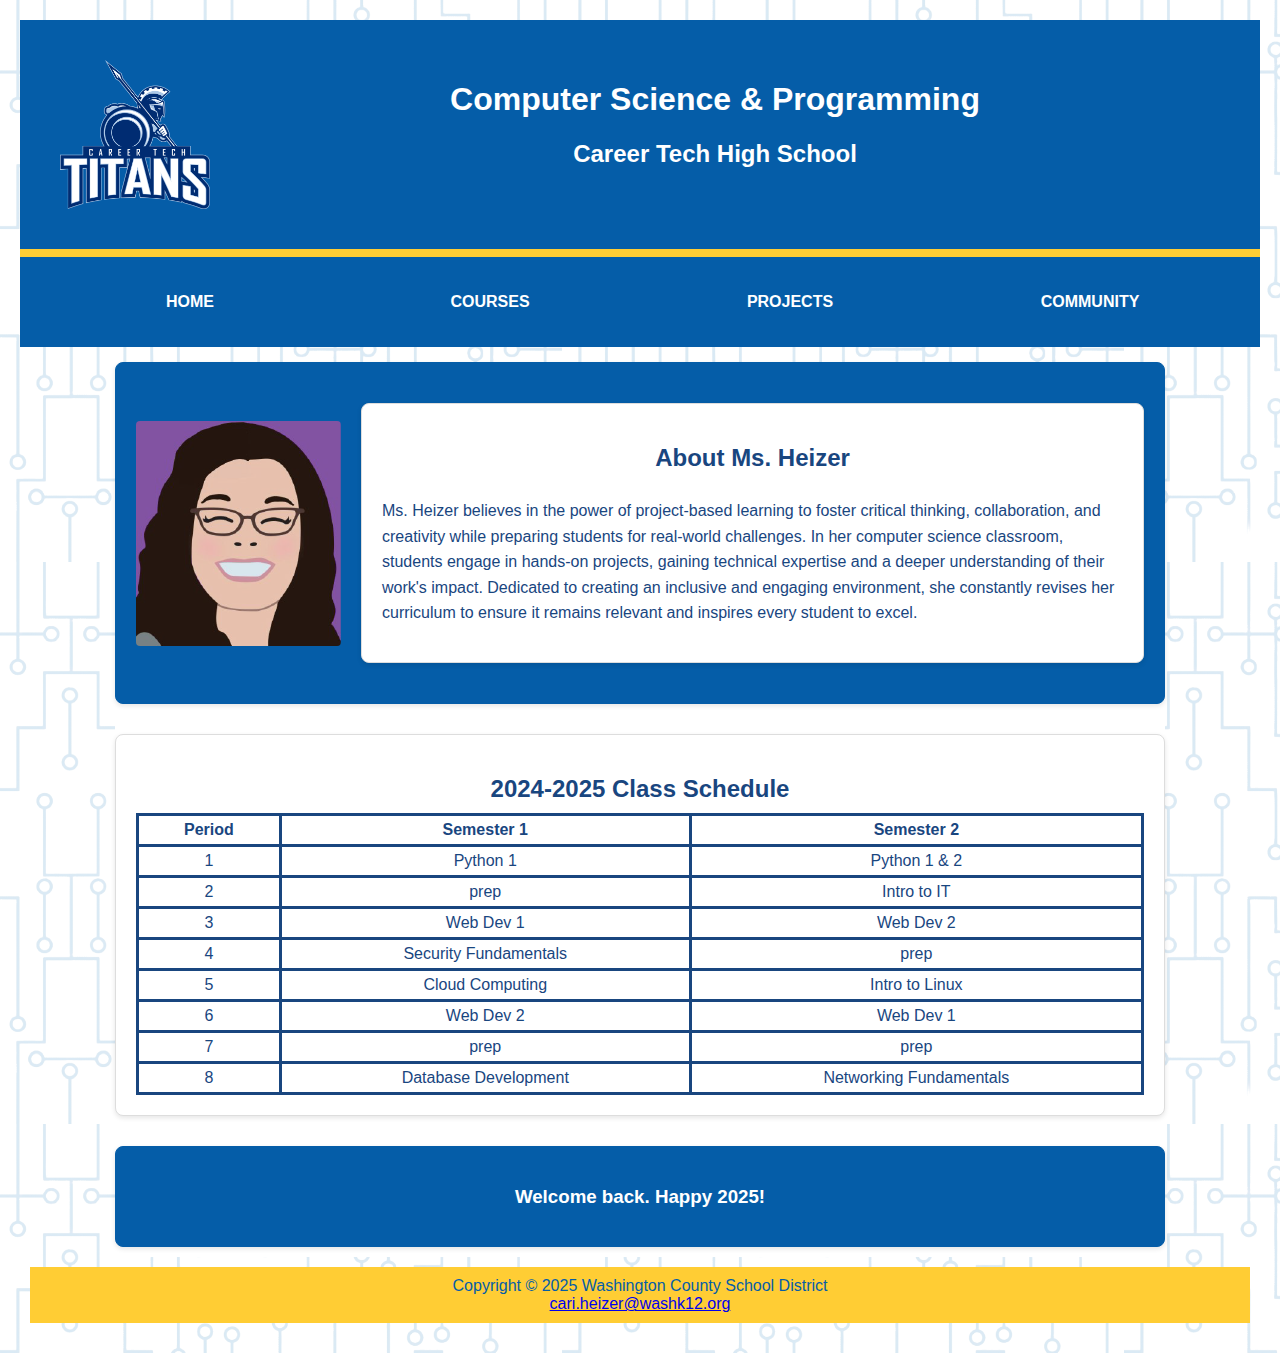
<file: index.html>
<!DOCTYPE html>
<html lang="en">
<head>
    <meta charset="UTF-8">
    <meta name="viewport" content="width=device-width, initial-scale=1.0">
    <title>CTHS CS Home</title>
    <link rel="stylesheet" href="style.css">
    

</head>
<body>
    <div class="wrapper">
        <header>
            <img src="images/cthslogo.png" alt="CTHS logo">
            <h1>Computer Science & Programming</h1>
            <h2>Career Tech High School</h2>
        </header>
        <nav>
            <ul>
                <li><a href=index.html>HOME</a></li>
                <li><a href=courses.html>COURSES</a></li>
                <li><a href=projects.html>PROJECTS</a></li>
                <li><a href=community.html>COMMUNITY</a></li>
            </ul>
        </nav>
        <main class="flex-container">
            <div class="flex-item">
                <img src="images/heizer.png" alt="Ms Heizer Avatar">
            <div class="introduction">
                <h2>About Ms. Heizer</h2>
                <p>
                    Ms. Heizer believes in the power of project-based learning to foster critical thinking, collaboration, and creativity while preparing students for real-world challenges. In her computer science classroom, students engage in hands-on projects, gaining technical expertise and a deeper understanding of their work's impact. Dedicated to creating an inclusive and engaging environment, she constantly revises her curriculum to ensure it remains relevant and inspires every student to excel.
                </p>
            </div>
            </div>
            <div class="introduction">
                <h2>2024-2025 Class Schedule</h2>
            
                <table>
                <tr>
                    <th>Period</th>
                    <th>Semester 1</th>
                    <th>Semester 2</th>
                </tr>
                <tr>
                    <td>1</td>
                    <td>Python 1</td>
                    <td>Python 1 & 2</td>
                </tr>
                <tr>
                    <td>2</td>
                    <td>prep</td>
                    <td>Intro to IT</td>
                </tr>
                <tr>
                    <td>3</td>
                    <td>Web Dev 1</td>
                    <td>Web Dev 2</td>
                </tr>
                <tr>
                    <td>4</td>
                    <td>Security Fundamentals</td>
                    <td>prep</td>
                </tr>
                <tr>
                    <td>5</td>
                    <td>Cloud Computing</td>
                    <td>Intro to Linux</td>
                </tr>
                <tr>
                    <td>6</td>
                    <td>Web Dev 2</td>
                    <td>Web Dev 1</td>
                </tr>
                <tr>
                    <td>7</td>
                    <td>prep</td>
                    <td>prep</td>
                </tr>
                <tr>
                    <td>8</td>
                    <td>Database Development</td>
                    <td>Networking Fundamentals</td>
                </tr>
            </table>        
            </div>  
           
            <div class="flex-item" style="display: flex; justify-content: center; align-items: center; text-align: center; margin-bottom: 10px;">
                <h3 >
                    Welcome back. Happy 2025!
                </h3>
            </div>
            </div>                
        </main>
        <footer>
            Copyright &copy; 2025 Washington County School District<br>
            <a href="mailto:cari.heizer@washk12.org">cari.heizer@washk12.org</a> 
        </footer>
    </div>
</body>
</html>
</file>
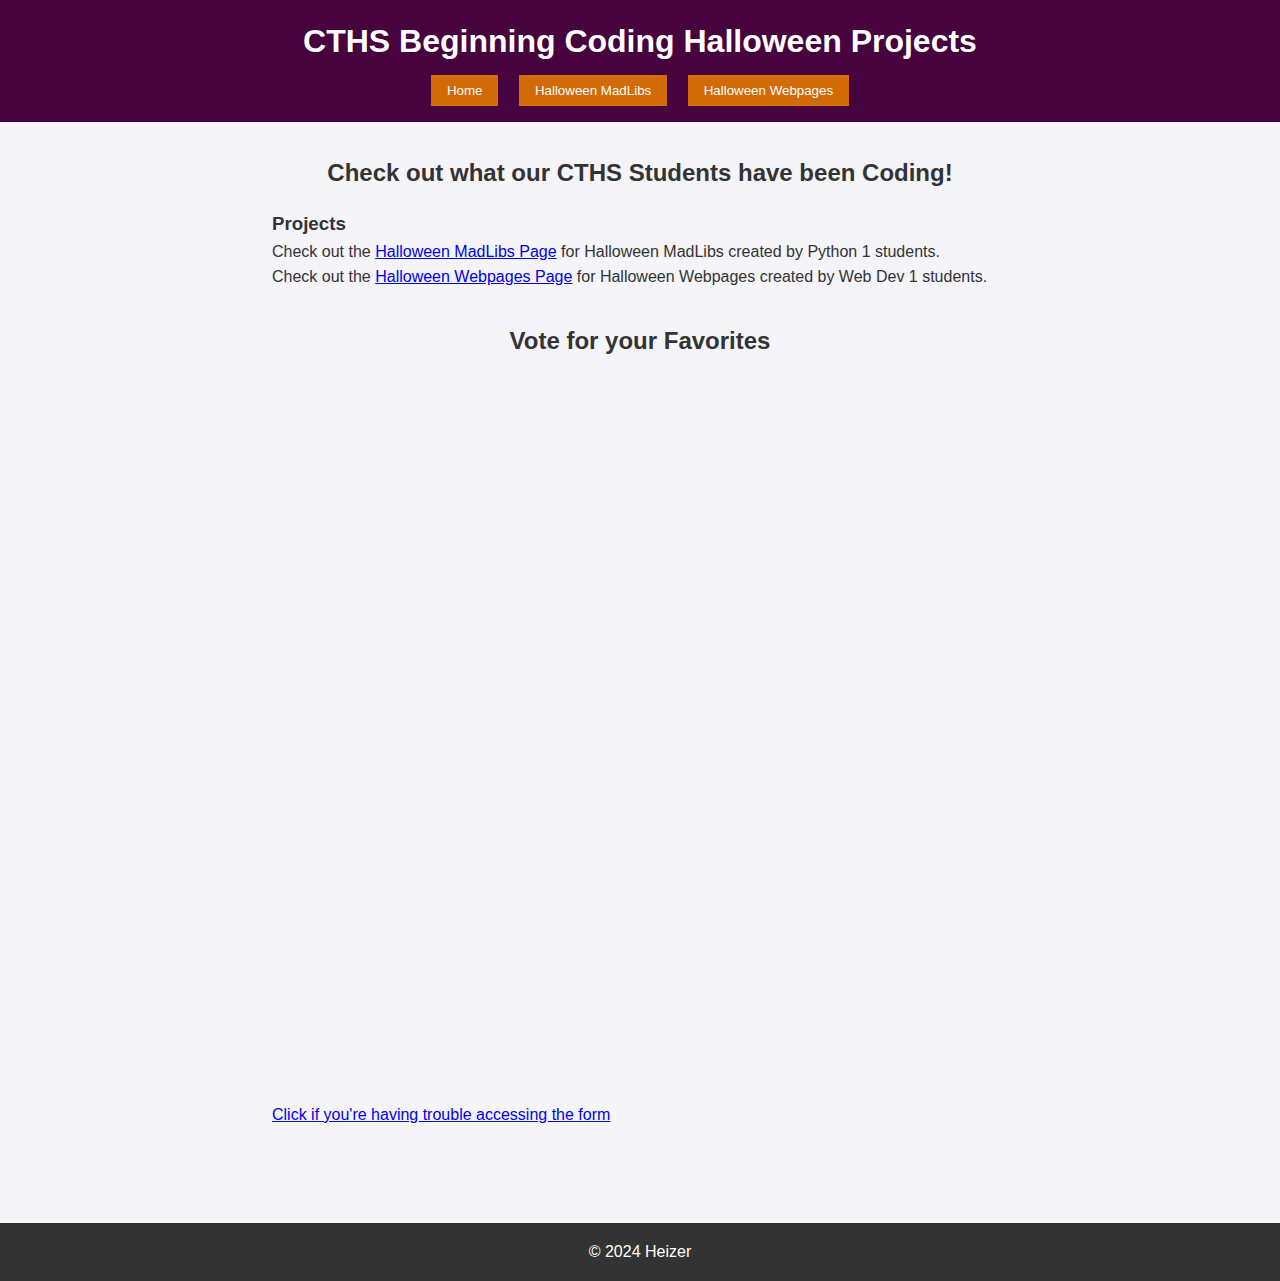
<file: HalloweenProjects/index.html>
<!DOCTYPE html>
<html lang="en">
<head>
    <meta charset="UTF-8">
    <meta name="viewport" content="width=device-width, initial-scale=1.0">
    <title>Halloween Projects</title>
    <link rel="stylesheet" href="style.css">
</head>
<body>
    <header>
        <h1>CTHS Beginning Coding Halloween Projects</h1>
        <nav>
            <button onclick="location.href='index.html'">Home</button>
            <button onclick="location.href='projects.html'">Halloween MadLibs</button>
            <button onclick="location.href='other_projects.html'">Halloween Webpages</button>
        </nav>
    </header>

    <main>
        <section id="about">
            <h2>Check out what our CTHS Students have been Coding!</h2>
            
            <h3>Projects</h3>
            <p>Check out the <a href="projects.html">Halloween MadLibs Page</a> for Halloween MadLibs created by Python 1 students.</p>
            <p>Check out the <a href="other_projects.html">Halloween Webpages Page</a> for Halloween Webpages created by Web Dev 1 students.</p>
        
        </section>
        <section id="vote">
            <h2>Vote for your Favorites</h2>
            <iframe src="https://docs.google.com/forms/d/e/1FAIpQLSfd4_kWl_-a93Sjpc0UiDn9qsgPFSdDEIUc04g-qe0euTLKfQ/viewform?embedded=true" width="640" height="718" frameborder="0" marginheight="0" marginwidth="0">Loading…</iframe>
            <p><a href="https://forms.gle/fSn7JvjPkjCYFyjdA">Click if you're having trouble accessing the form</a></p>
        </section>
    </main>

    <footer>
        <p>&copy; 2024 Heizer</p>
    </footer>
</body>
</html>
</file>
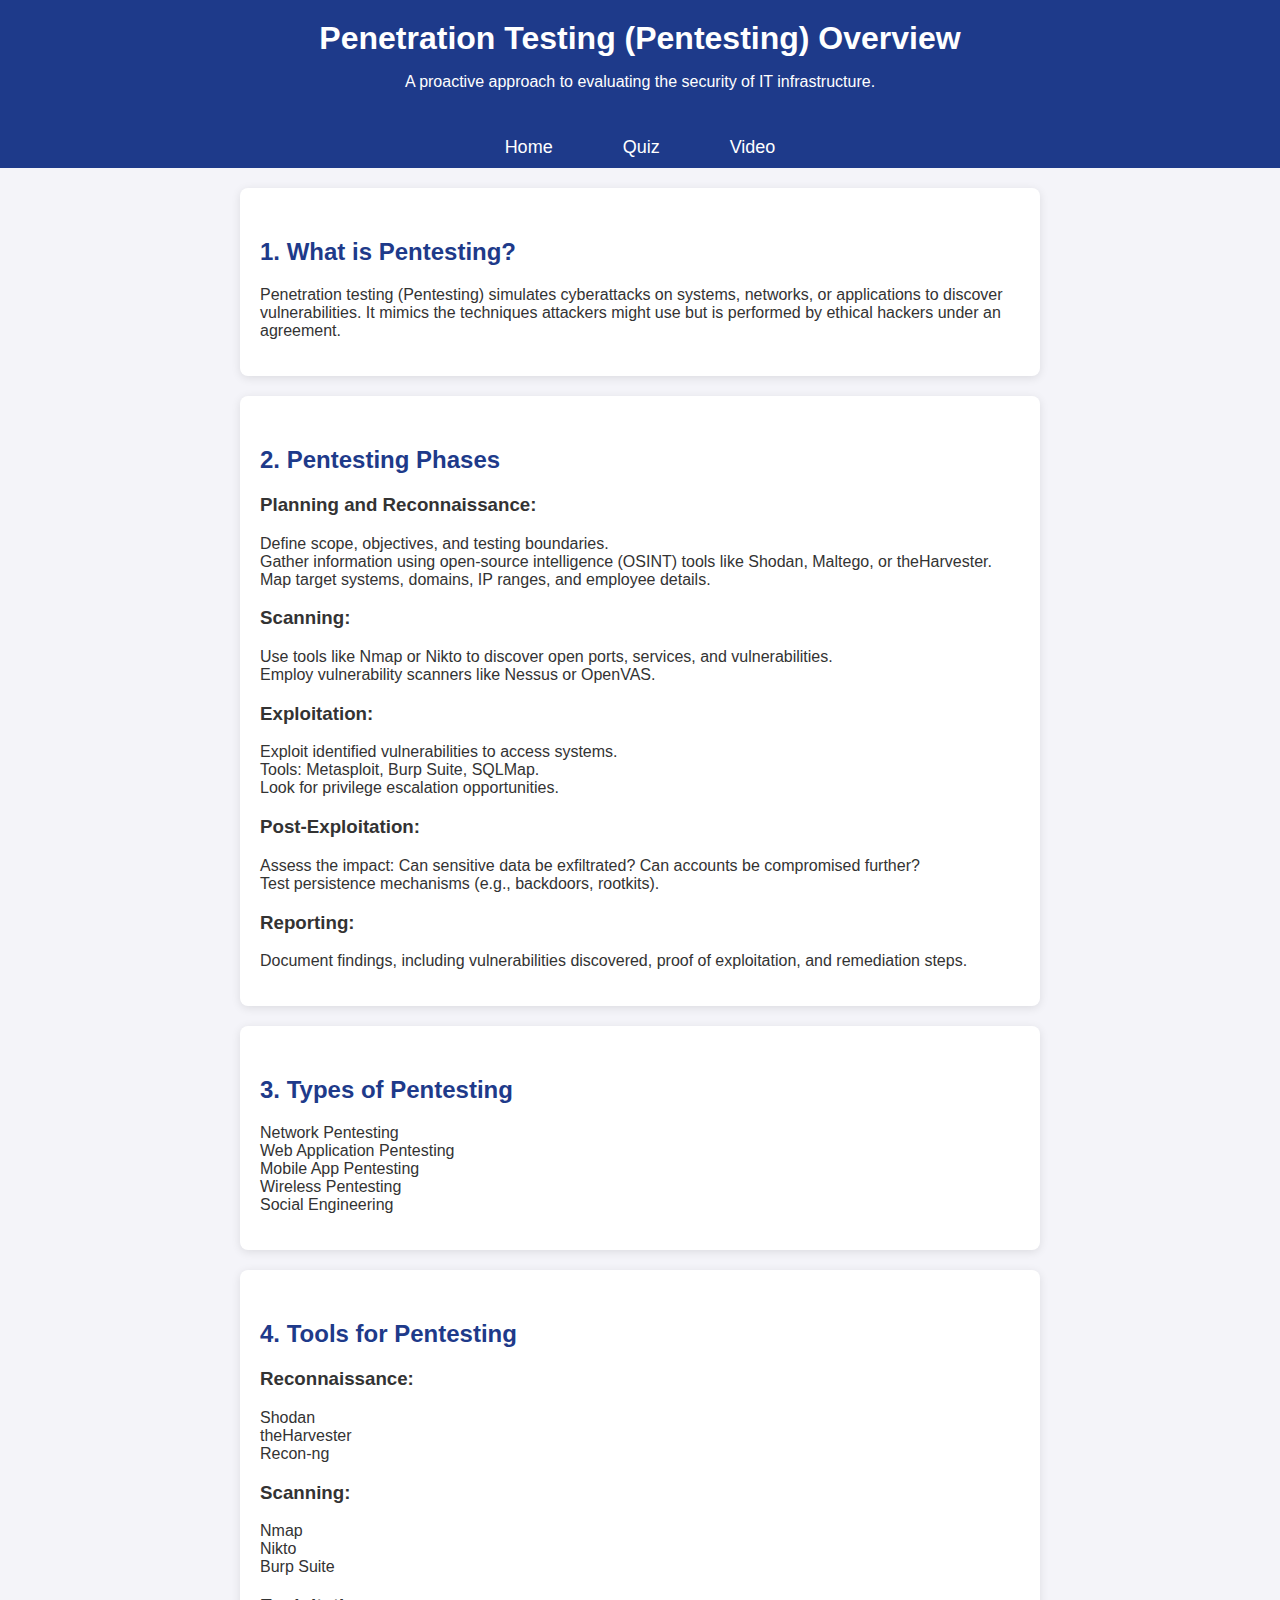
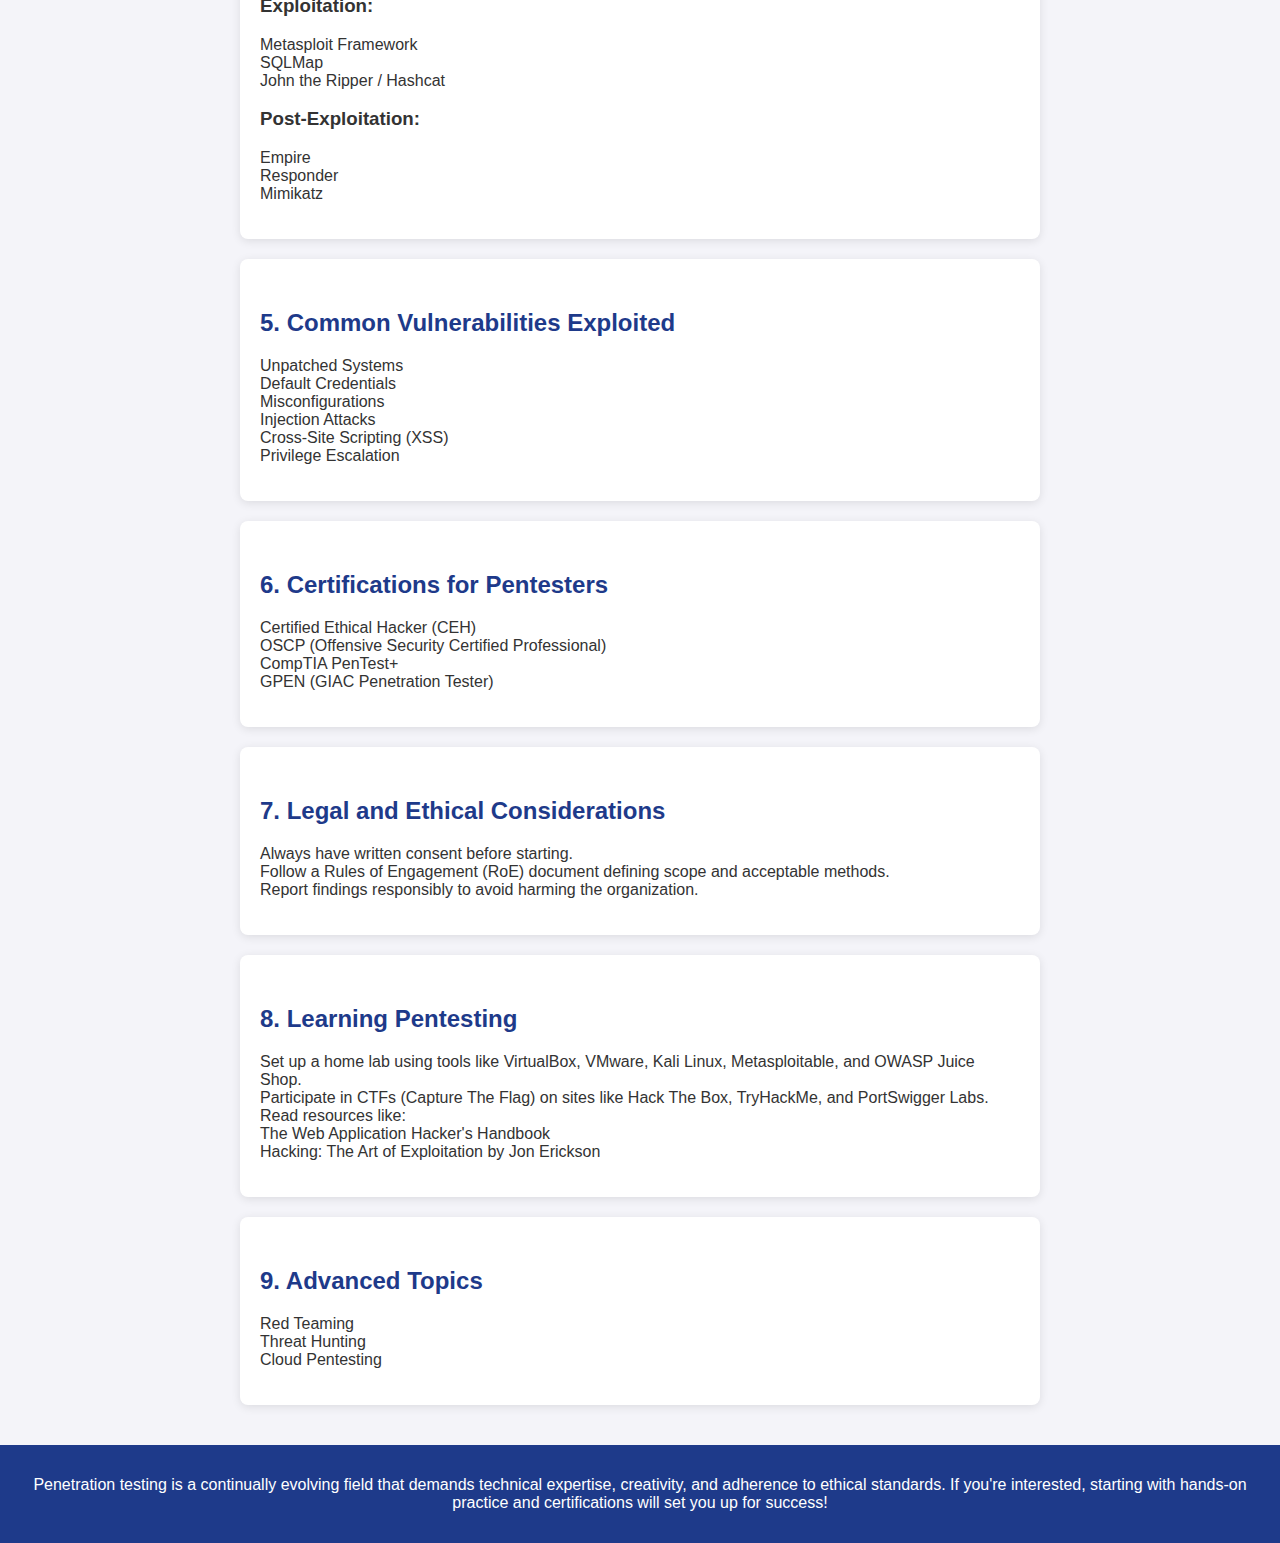
<file: Pentest/index.html>
<!DOCTYPE html>
<html lang="en">
<head>
    <meta charset="UTF-8">
    <meta name="viewport" content="width=device-width, initial-scale=1.0">
    <meta http-equiv="X-UA-Compatible" content="ie=edge">
    <title>Penetration Testing Overview</title>
    <link rel="stylesheet" href="style.css">
</head>
<body>

    <header>
        <h1>Penetration Testing (Pentesting) Overview</h1>
        <p>A proactive approach to evaluating the security of IT infrastructure.</p>
    </header>

    <nav>
        <ul>
            <li><a href="index.html">Home</a></li>
            <li><a href="quiz.html">Quiz</a></li>
            <li><a href="video.html">Video</a></li>
        </ul>
    </nav>

    <section class="content">
        <article>
            <h2>1. What is Pentesting?</h2>
            <p>Penetration testing (Pentesting) simulates cyberattacks on systems, networks, or applications to discover vulnerabilities. It mimics the techniques attackers might use but is performed by ethical hackers under an agreement.</p>
        </article>

        <article>
            <h2>2. Pentesting Phases</h2>
            <h3>Planning and Reconnaissance:</h3>
            <ul>
                <li>Define scope, objectives, and testing boundaries.</li>
                <li>Gather information using open-source intelligence (OSINT) tools like Shodan, Maltego, or theHarvester.</li>
                <li>Map target systems, domains, IP ranges, and employee details.</li>
            </ul>

            <h3>Scanning:</h3>
            <ul>
                <li>Use tools like Nmap or Nikto to discover open ports, services, and vulnerabilities.</li>
                <li>Employ vulnerability scanners like Nessus or OpenVAS.</li>
            </ul>

            <h3>Exploitation:</h3>
            <ul>
                <li>Exploit identified vulnerabilities to access systems.</li>
                <li>Tools: Metasploit, Burp Suite, SQLMap.</li>
                <li>Look for privilege escalation opportunities.</li>
            </ul>

            <h3>Post-Exploitation:</h3>
            <ul>
                <li>Assess the impact: Can sensitive data be exfiltrated? Can accounts be compromised further?</li>
                <li>Test persistence mechanisms (e.g., backdoors, rootkits).</li>
            </ul>

            <h3>Reporting:</h3>
            <ul>
                <li>Document findings, including vulnerabilities discovered, proof of exploitation, and remediation steps.</li>
            </ul>
        </article>

        <article>
            <h2>3. Types of Pentesting</h2>
            <ul>
                <li>Network Pentesting</li>
                <li>Web Application Pentesting</li>
                <li>Mobile App Pentesting</li>
                <li>Wireless Pentesting</li>
                <li>Social Engineering</li>
            </ul>
        </article>

        <article>
            <h2>4. Tools for Pentesting</h2>
            <h3>Reconnaissance:</h3>
            <ul>
                <li>Shodan</li>
                <li>theHarvester</li>
                <li>Recon-ng</li>
            </ul>

            <h3>Scanning:</h3>
            <ul>
                <li>Nmap</li>
                <li>Nikto</li>
                <li>Burp Suite</li>
            </ul>

            <h3>Exploitation:</h3>
            <ul>
                <li>Metasploit Framework</li>
                <li>SQLMap</li>
                <li>John the Ripper / Hashcat</li>
            </ul>

            <h3>Post-Exploitation:</h3>
            <ul>
                <li>Empire</li>
                <li>Responder</li>
                <li>Mimikatz</li>
            </ul>
        </article>

        <article>
            <h2>5. Common Vulnerabilities Exploited</h2>
            <ul>
                <li>Unpatched Systems</li>
                <li>Default Credentials</li>
                <li>Misconfigurations</li>
                <li>Injection Attacks</li>
                <li>Cross-Site Scripting (XSS)</li>
                <li>Privilege Escalation</li>
            </ul>
        </article>

        <article>
            <h2>6. Certifications for Pentesters</h2>
            <ul>
                <li>Certified Ethical Hacker (CEH)</li>
                <li>OSCP (Offensive Security Certified Professional)</li>
                <li>CompTIA PenTest+</li>
                <li>GPEN (GIAC Penetration Tester)</li>
            </ul>
        </article>

        <article>
            <h2>7. Legal and Ethical Considerations</h2>
            <ul>
                <li>Always have written consent before starting.</li>
                <li>Follow a Rules of Engagement (RoE) document defining scope and acceptable methods.</li>
                <li>Report findings responsibly to avoid harming the organization.</li>
            </ul>
        </article>

        <article>
            <h2>8. Learning Pentesting</h2>
            <ul>
                <li>Set up a home lab using tools like VirtualBox, VMware, Kali Linux, Metasploitable, and OWASP Juice Shop.</li>
                <li>Participate in CTFs (Capture The Flag) on sites like Hack The Box, TryHackMe, and PortSwigger Labs.</li>
                <li>Read resources like:</li>
                <ul>
                    <li>The Web Application Hacker's Handbook</li>
                    <li>Hacking: The Art of Exploitation by Jon Erickson</li>
                </ul>
            </ul>
        </article>

        <article>
            <h2>9. Advanced Topics</h2>
            <ul>
                <li>Red Teaming</li>
                <li>Threat Hunting</li>
                <li>Cloud Pentesting</li>
            </ul>
        </article>
    </section>

    <footer>
        <p>Penetration testing is a continually evolving field that demands technical expertise, creativity, and adherence to ethical standards. If you're interested, starting with hands-on practice and certifications will set you up for success!</p>
    </footer>

</body>
</html>
</file>
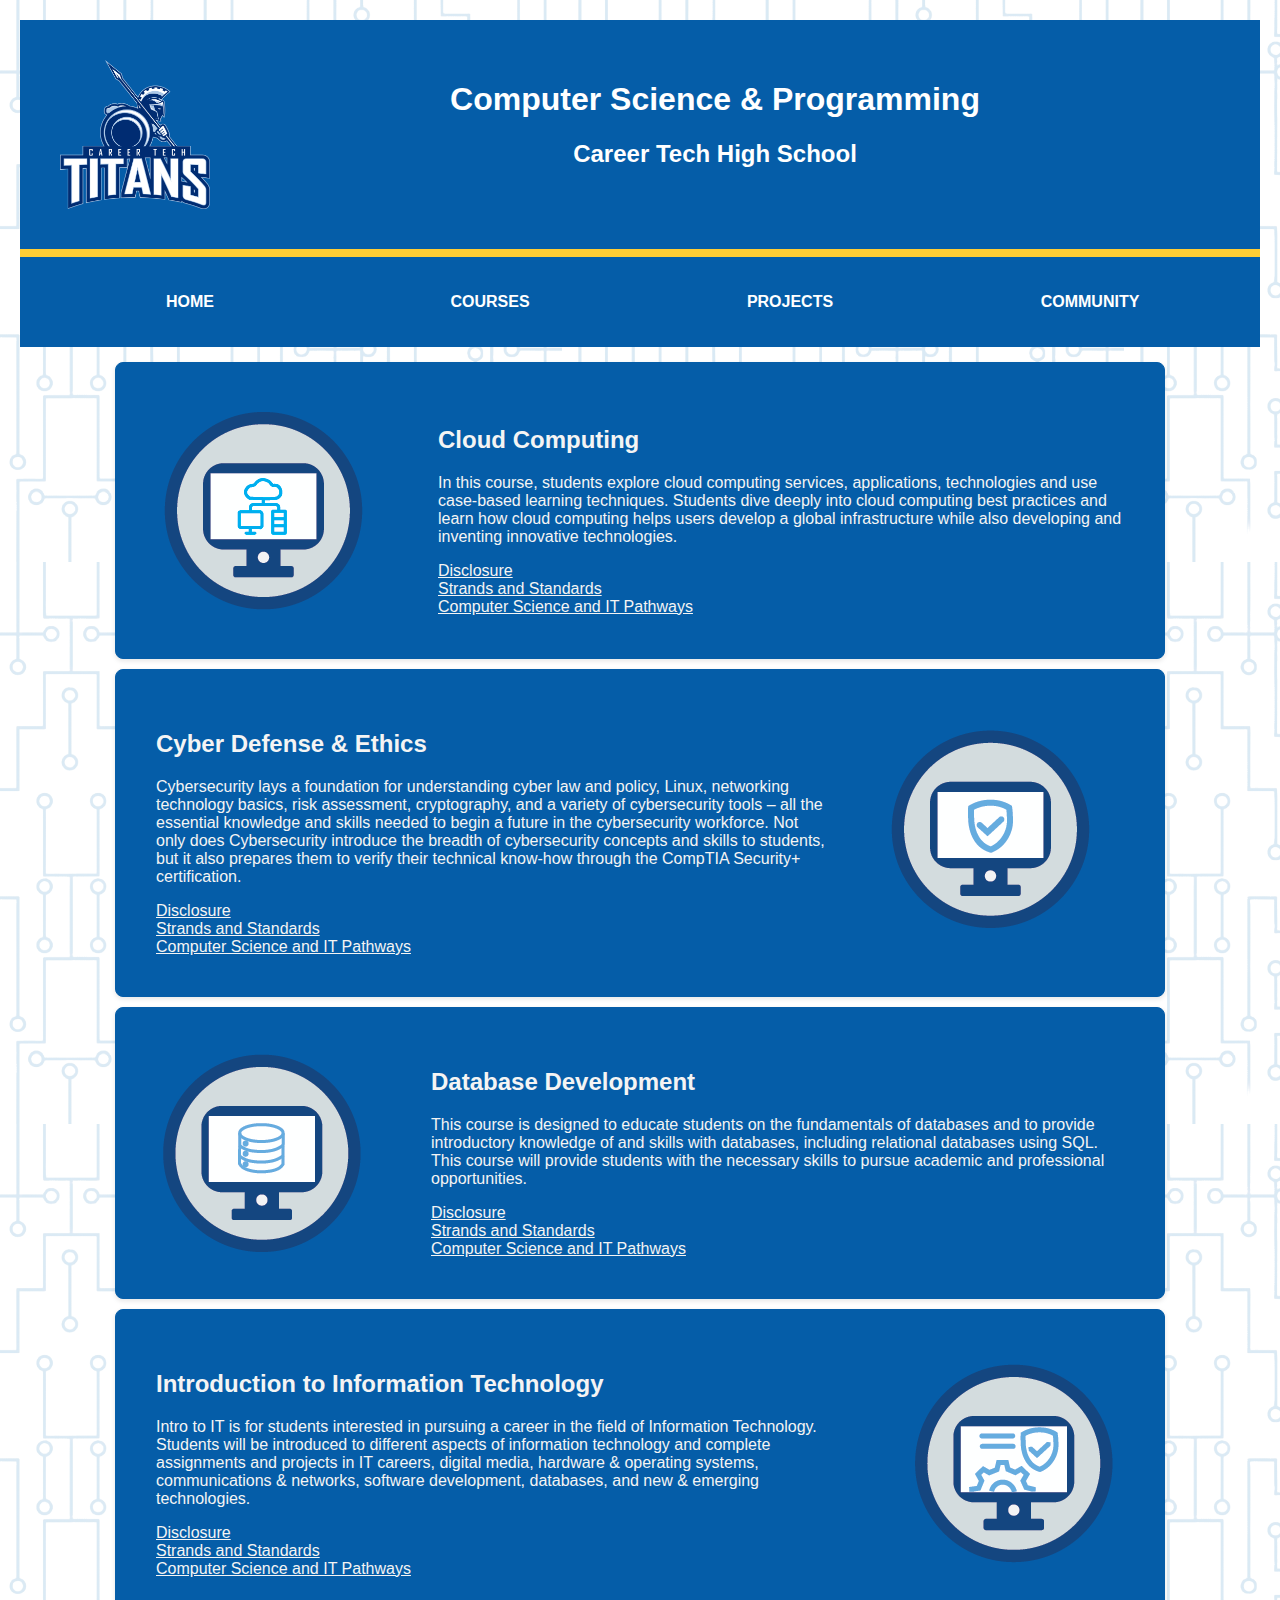
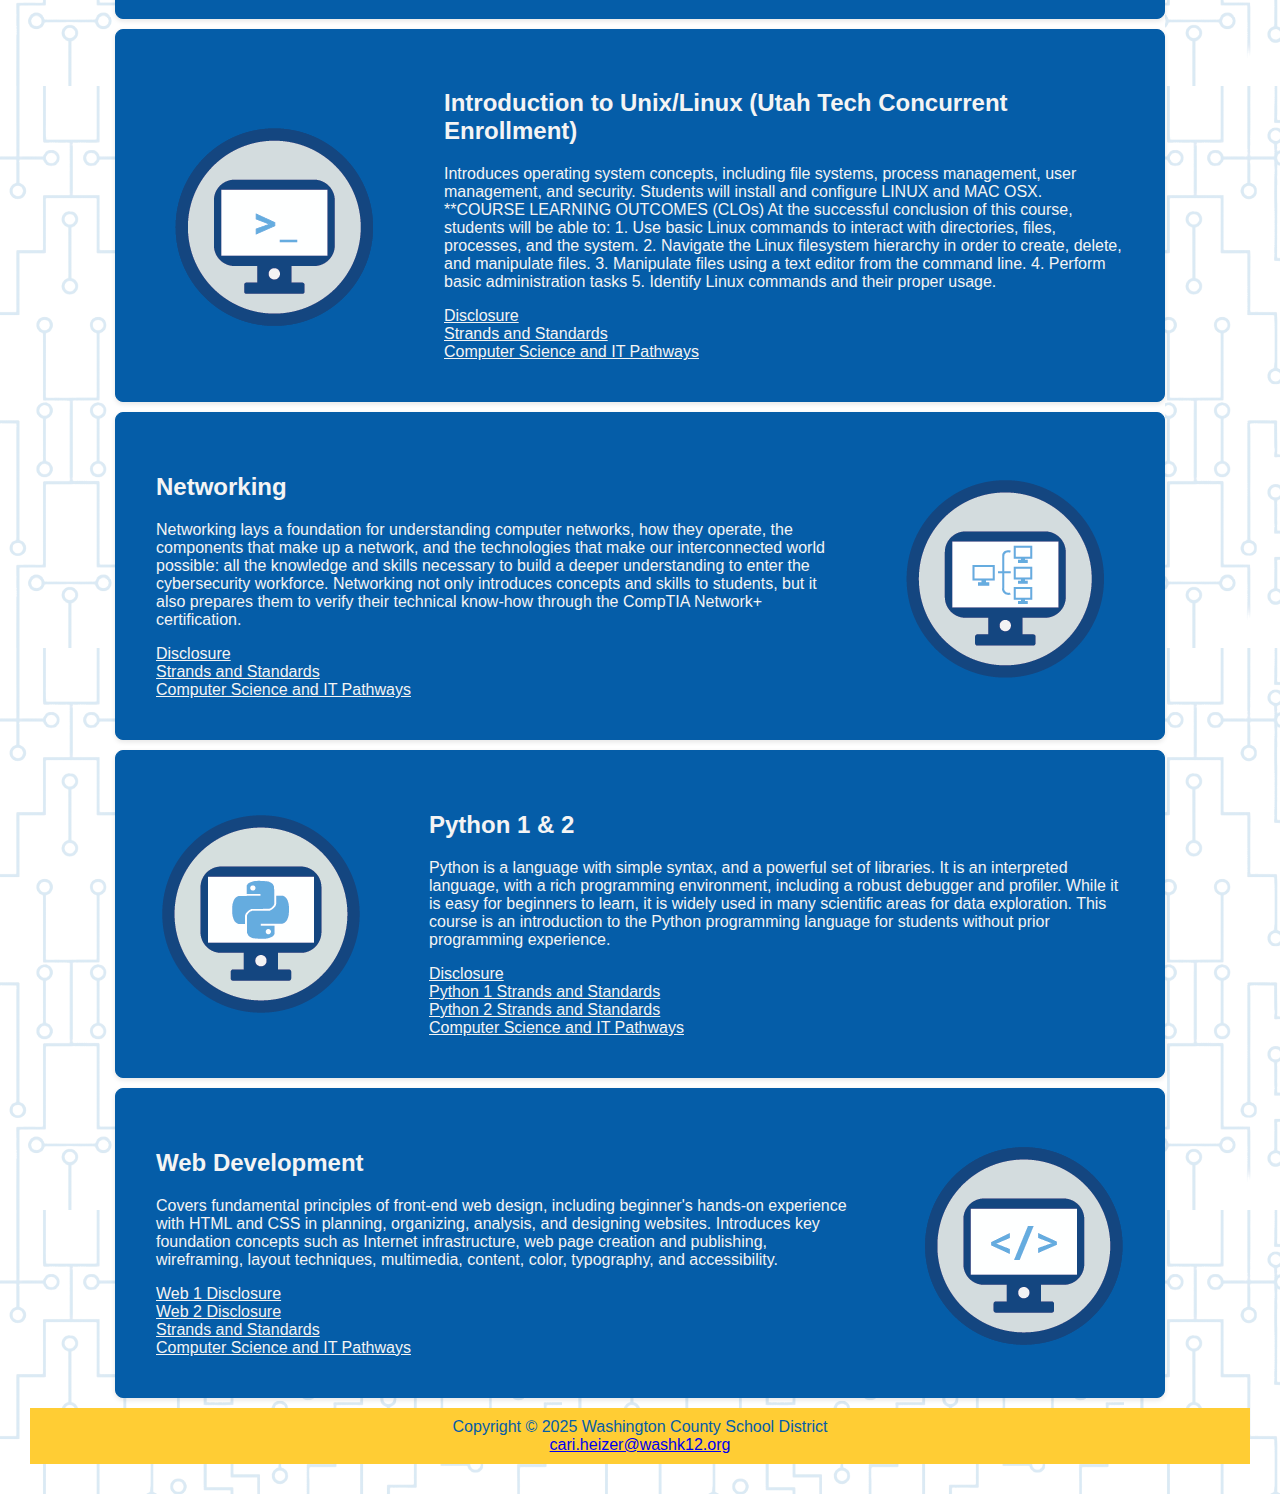
<file: courses.html>
<!DOCTYPE html>
<html lang="en">
<head>
    <meta charset="UTF-8">
    <meta name="viewport" content="width=device-width, initial-scale=1.0">
    <title>CTHS CS Courses</title>
    <link rel="stylesheet" href="style.css">

</head>
<body>
    <div class="wrapper">
        <header>
            <img src="images/cthslogo.png" alt="CTHS logo">
            <h1>Computer Science & Programming</h1>
            <h2>Career Tech High School</h2>
        </header>
        <nav>
            <ul>
                <li><a href=index.html>HOME</a></li>
                <li><a href=courses.html>COURSES</a></li>
                <li><a href=projects.html>PROJECTS</a></li>
                <li><a href=community.html>COMMUNITY</a></li>
            </ul>
        </nav>
            <main class="flex-container">
            <div class="flex-item">
                <img src="images/cloudcomputing.png" alt="Cloud Computing Logo">
                <div class="text">
                    <h2>Cloud Computing</h2>
                    <p>In this course, students explore cloud computing services, applications, technologies and use case-based learning techniques. Students dive deeply into cloud computing best practices and learn how cloud computing helps users develop a global infrastructure while also developing and inventing innovative technologies.</p>
                    <a href="files/2024-25 Cloud Computing 1 Disclosure.pdf">Disclosure</a><br>
                    <a href="https://www.schools.utah.gov/cte/_cte/strands/CloudComputing1.pdf">Strands and Standards</a><br>
                    <a href="https://www.schools.utah.gov/cte/computer/courses">Computer Science and IT Pathways</a>
                </div>
            </div>
            <div class="flex-item">
                <img src="images/cybersecurity.png" alt="Cybersecurity Logo">
                <div class="text">
                    <h2>Cyber Defense & Ethics</h2>
                    <p>Cybersecurity lays a foundation for understanding cyber law and policy, Linux, networking technology basics, risk
                        assessment, cryptography, and a variety of cybersecurity tools – all the essential knowledge and skills needed to
                        begin a future in the cybersecurity workforce. Not only does Cybersecurity introduce the breadth of cybersecurity
                        concepts and skills to students, but it also prepares them to verify their technical know-how through the CompTIA
                        Security+ certification. </p>
                    <a href="files/2024-25 Cybersecurity Disclosure.pdf">Disclosure</a><br>
                    <a href="https://www.schools.utah.gov/cte/_cte/strands/PrinciplesCyberDefenseEthics.pdf">Strands and Standards</a><br>
                    <a href="https://www.schools.utah.gov/cte/computer/courses">Computer Science and IT Pathways</a>
                </div>
            </div>
            <div class="flex-item">
                <img src="images/database.png" alt="Database Development Logo">
                <div class="text">
                    <h2>Database Development</h2>
                    <p>This course is designed to educate students on the fundamentals of databases and to provide introductory knowledge of and skills with databases, including relational databases using SQL. This course will provide students with the necessary skills to pursue academic and professional opportunities.</p>
                    <a href="files/2024-25 Database Development Disclosure.pdf">Disclosure</a><br>
                    <a href="https://www.schools.utah.gov/cte/_cte/strands/DatabaseDevelopment.pdf">Strands and Standards</a><br>
                    <a href="https://www.schools.utah.gov/cte/computer/courses">Computer Science and IT Pathways</a>
                </div>
            </div>
            <div class="flex-item">
                <img src="images/introtoit.png" alt="Intro to IT Logo">
                <div class="text">
                    <h2>Introduction to Information Technology</h2>
                    <p>Intro to IT is for students interested in pursuing a career in the field of Information Technology. Students will be introduced to different aspects of information technology and complete assignments and projects in IT careers, digital media, hardware & operating systems, communications & networks, software development, databases, and new & emerging technologies.</p>
                    <a href="files/2024-25 Introduction to IT Course Disclosure.pdf">Disclosure</a><br>
                    <a href="https://www.schools.utah.gov/cte/_cte/strands/IntroductionInformationTechnology.pdf">Strands and Standards</a><br>
                    <a href="https://www.schools.utah.gov/cte/computer/courses">Computer Science and IT Pathways</a>
                </div>
            </div>
            <div class="flex-item">
                <img src="images/linux.png" alt="Linux Logo">
                <div class="text">
                    <h2>Introduction to Unix/Linux (Utah Tech Concurrent Enrollment)</h2>
                    <p>Introduces operating system concepts, including file systems, process management, user management, and security. Students will install and configure LINUX and MAC OSX. **COURSE LEARNING OUTCOMES (CLOs) At the successful conclusion of this course, students will be able to: 1. Use basic Linux commands to interact with directories, files, processes, and the system. 2. Navigate the Linux filesystem hierarchy in order to create, delete, and manipulate files. 3. Manipulate files using a text editor from the command line. 4. Perform basic administration tasks 5. Identify Linux commands and their proper usage. </p>
                    <a href="">Disclosure</a><br>
                    <a href="https://www.schools.utah.gov/cte/_cte/strands/LinuxFundamentals.pdf">Strands and Standards</a><br>
                    <a href="https://www.schools.utah.gov/cte/computer/courses">Computer Science and IT Pathways</a>
                </div>
            </div>
            <div class="flex-item">
                <img src="images/networking.png" alt="Networking Logo">
                <div class="text">
                    <h2>Networking</h2>
                    <p>Networking lays a foundation for understanding computer networks, how they operate, the
                        components that make up a network, and the technologies that make our interconnected world
                        possible: all the knowledge and skills necessary to build a deeper understanding to enter the
                        cybersecurity workforce. Networking not only introduces concepts and skills to students, but it
                        also prepares them to verify their technical know-how through the CompTIA Network+
                        certification.</p>
                    <a href="">Disclosure</a><br>
                    <a href="https://www.schools.utah.gov/cte/_cte/strands/NetworkFundamentals.pdf">Strands and Standards</a><br>
                    <a href="https://www.schools.utah.gov/cte/computer/courses">Computer Science and IT Pathways</a>
                </div>
            </div>
            <div class="flex-item">
                <img src="images/python.png" alt="Python Logo">
                <div class="text">
                 <h2>Python 1 & 2</h2>
                 <p>Python is a language with simple syntax, and a powerful set of libraries. It is an interpreted language, with a rich programming environment, including a robust debugger and profiler. While it is easy for beginners to learn, it is widely used in many scientific areas for data exploration. This course is an introduction to the Python programming language for students without prior programming experience.</p>
                 <a href="files/2024-25 Python 1 Course Disclosure.pdf">Disclosure</a><br>
                 <a href="https://www.schools.utah.gov/cte/_cte/strands/Python1Introduction.pdf">Python 1 Strands and Standards</a><br>
                 <a href="https://www.schools.utah.gov/cte/_cte/strands/Python2Introduction.pdf">Python 2 Strands and Standards</a><br>
                 <a href="https://www.schools.utah.gov/cte/computer/courses">Computer Science and IT Pathways</a>
                </div>
            </div>
            <div class="flex-item">
                <img src="images/webdev.png" alt="Web Dev Logo">
                <div class="text">
                    <h2>Web Development</h2>
                    <p>Covers fundamental principles of front-end web design, including beginner's hands-on experience with HTML and CSS in planning, organizing, analysis, and designing websites. Introduces key foundation concepts such as Internet infrastructure, web page creation and publishing, wireframing, layout techniques, multimedia, content, color, typography, and accessibility.</p>
                    <a href="files/2024-25 Web Development 1 Disclosure.pdf">Web 1 Disclosure</a><br>
                    <a href="files/2024-25 Web Development 2 Disclosure.pdf">Web 2 Disclosure</a><br>
                    <a href="https://www.schools.utah.gov/cte/_cte/strands/WebDevelopment1.pdf">Strands and Standards</a><br>
                    <a href="https://www.schools.utah.gov/cte/computer/courses">Computer Science and IT Pathways</a>
                </div>
            </div>
        </main>
        <footer>
            Copyright &copy; 2025 Washington County School District<br>
            <a href="mailto:cari.heizer@washk12.org">cari.heizer@washk12.org</a>
        </footer>
    </div>

    
</body>
</html>
</file>
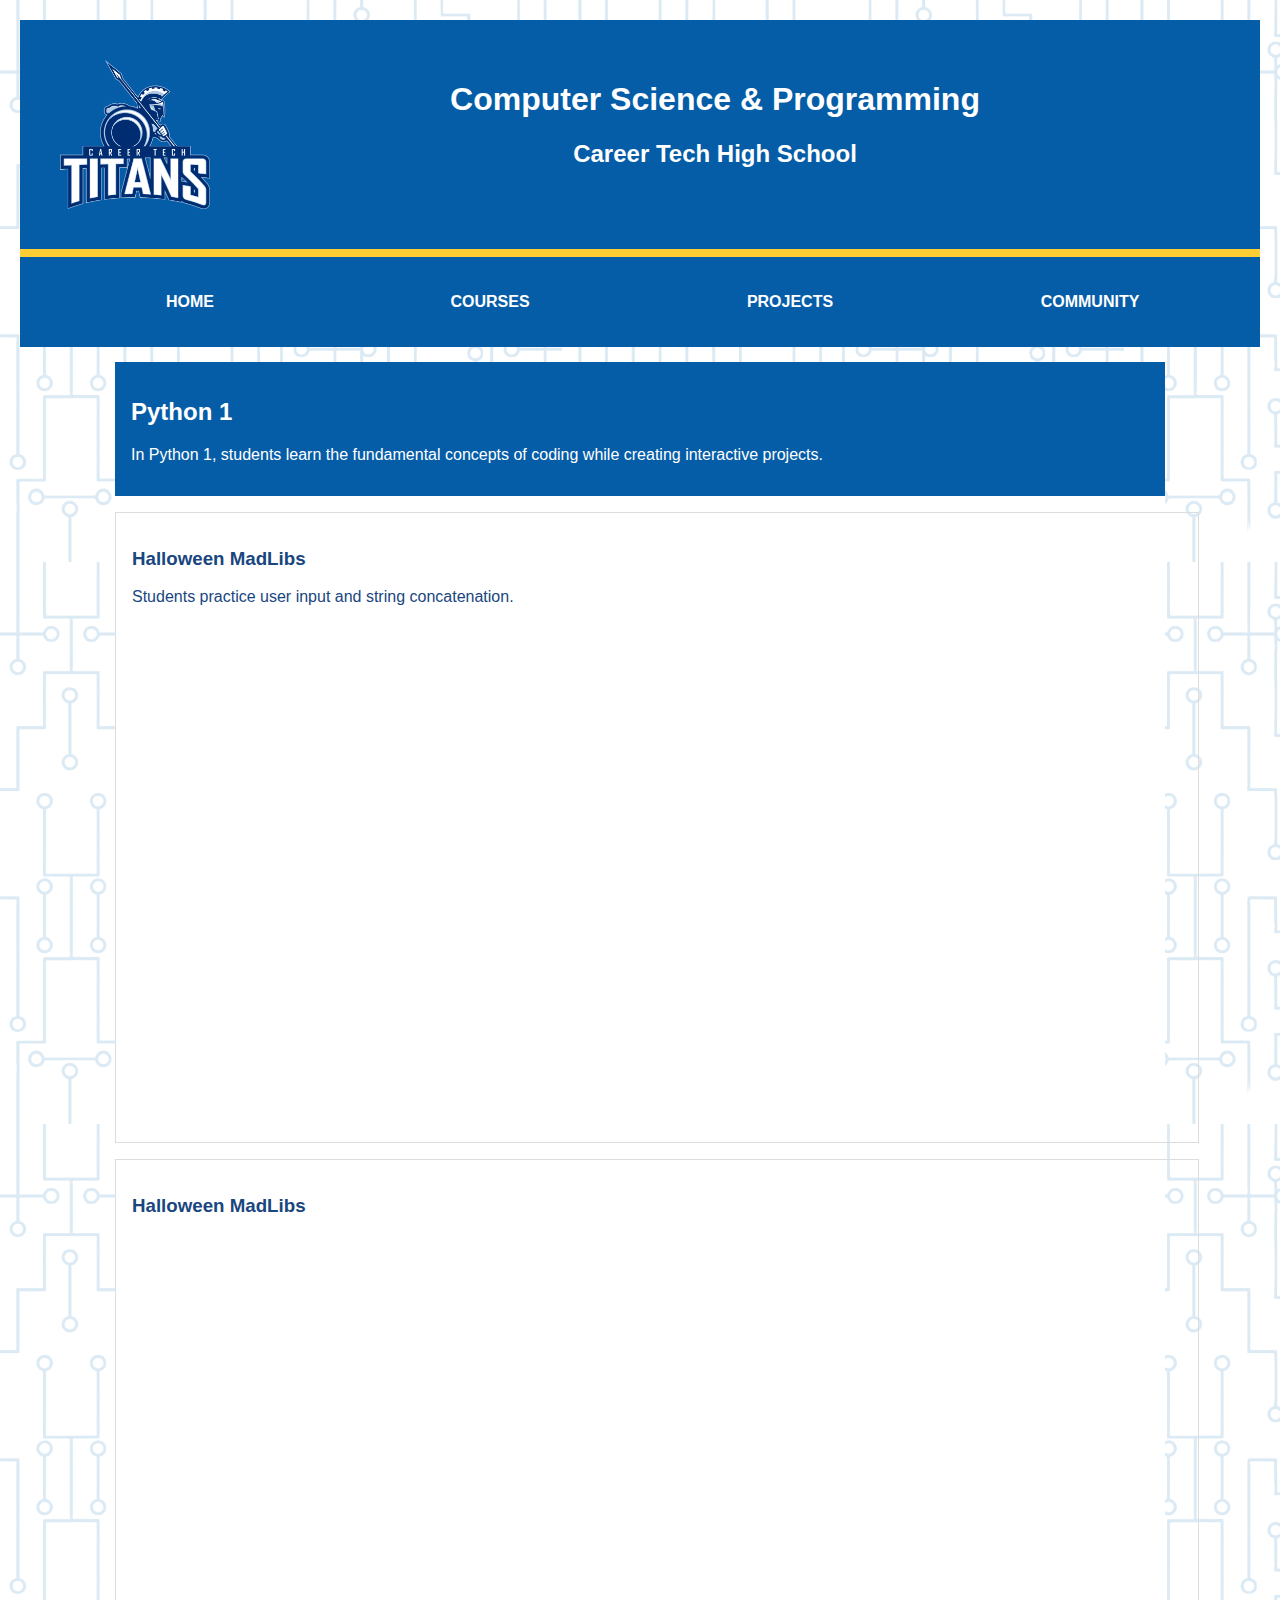
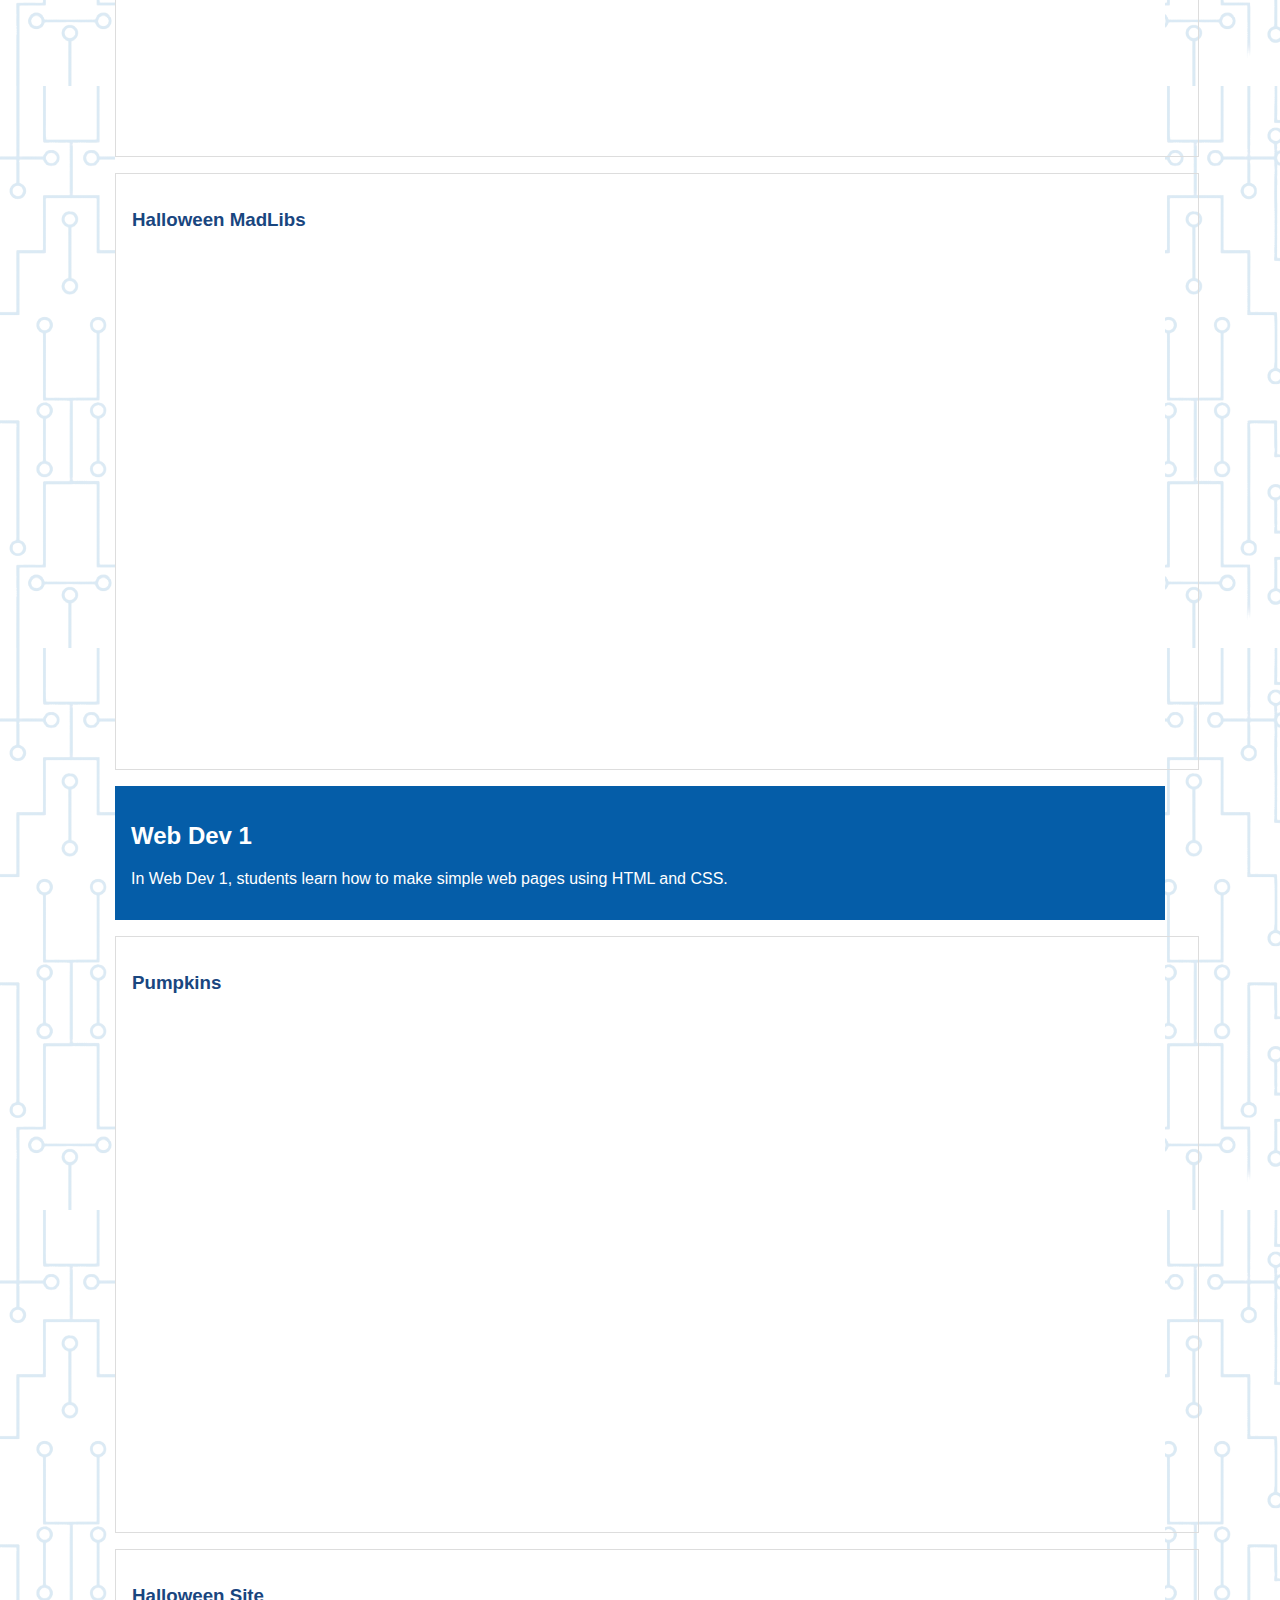
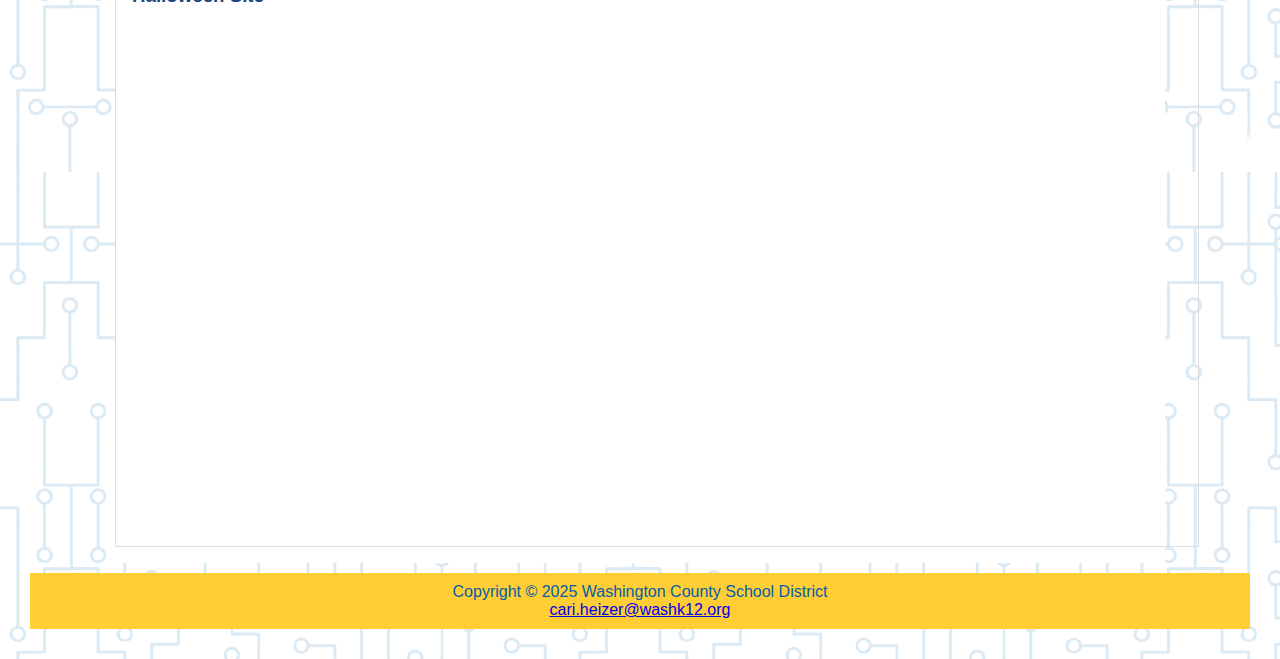
<file: projects.html>
<!DOCTYPE html>
<html lang="en">
<head>
    <meta charset="UTF-8">
    <meta name="viewport" content="width=device-width, initial-scale=1.0">
    <title>CTHS CS Projects</title>
    <link rel="stylesheet" href="style.css">

</head>
<body>
    <div class="wrapper">
        <header>
            <img src="images/cthslogo.png" alt="CTHS logo">
            <h1>Computer Science & Programming</h1>
            <h2>Career Tech High School</h2>
        </header>
        <nav>
            <ul>
                <li><a href=index.html>HOME</a></li>
                <li><a href=courses.html>COURSES</a></li>
                <li><a href=projects.html>PROJECTS</a></li>
                <li><a href=community.html>COMMUNITY</a></li>
            </ul>
        </nav>
            <main >
                <section id="projects">
                    <h2>Python 1</h2>
                    <p>In Python 1, students learn the fundamental concepts of coding while creating interactive projects.</p>
                </section>
                <section id="python-projects">
                    <article class="project">
                        <h3>Halloween MadLibs</h3>
                        <p>Students practice user input and string concatenation.</p>
                        <iframe width="700" height="500" src="https://codehs.com/sandbox/heizercari/halloween-madlibs-1/embed/?display_mode=default&read_only=True&show_file_tree=False" frameborder="0" allowfullscreen class="video-iframe"></iframe>
                    </article>
                    <article class="project">
                        <h3>Halloween MadLibs</h3>
                        <iframe width="700" height="500" src="https://codehs.com/sandbox/heizercari/mad-libs/embed/?display_mode=displayOnly&read_only=True&show_file_tree=False" frameborder="0" allowfullscreen class="video-iframe"></iframe>
                    </article>
                    <article class="project">
                        <h3>Halloween MadLibs</h3>
                        <iframe width="700" height="500" src="https://codehs.com/sandbox/heizercari/halloween-madlib-8/embed/?display_mode=displayOnly&read_only=True&show_file_tree=False" frameborder="0" allowfullscreen class="video-iframe"></iframe>
                    </article>
                </section>
            <section id="projects">
                <h2>Web Dev 1</h2>
                <p>In Web Dev 1, students learn how to make simple web pages using HTML and CSS.</p>
            </section>  
            <section id="python-projects">
                <article class="project">
                    <h3>Pumpkins</h3>
                    <iframe width="800" height="500" src="https://codehs.com/sandbox/heizercari/new-sandbox-program-41/embed/?display_mode=displayOnly&read_only=True&show_file_tree=False" frameborder="0" allowfullscreen class="video-iframe"></iframe>
                </article>
                <article class="project">
                    <h3>Halloween Site</h3>
                    <iframe width="800" height="500" src="https://codehs.com/sandbox/heizercari/halloween-site/embed/?display_mode=displayOnly&read_only=True&show_file_tree=False" frameborder="0" allowfullscreen class="video-iframe"></iframe>
                </article>
            </section>
        </main>
        <footer>
            Copyright &copy; 2025 Washington County School District<br>
            <a href="mailto:cari.heizer@washk12.org">cari.heizer@washk12.org</a> 
        </footer>
    </div>  
            
</body>
</html>
</file>
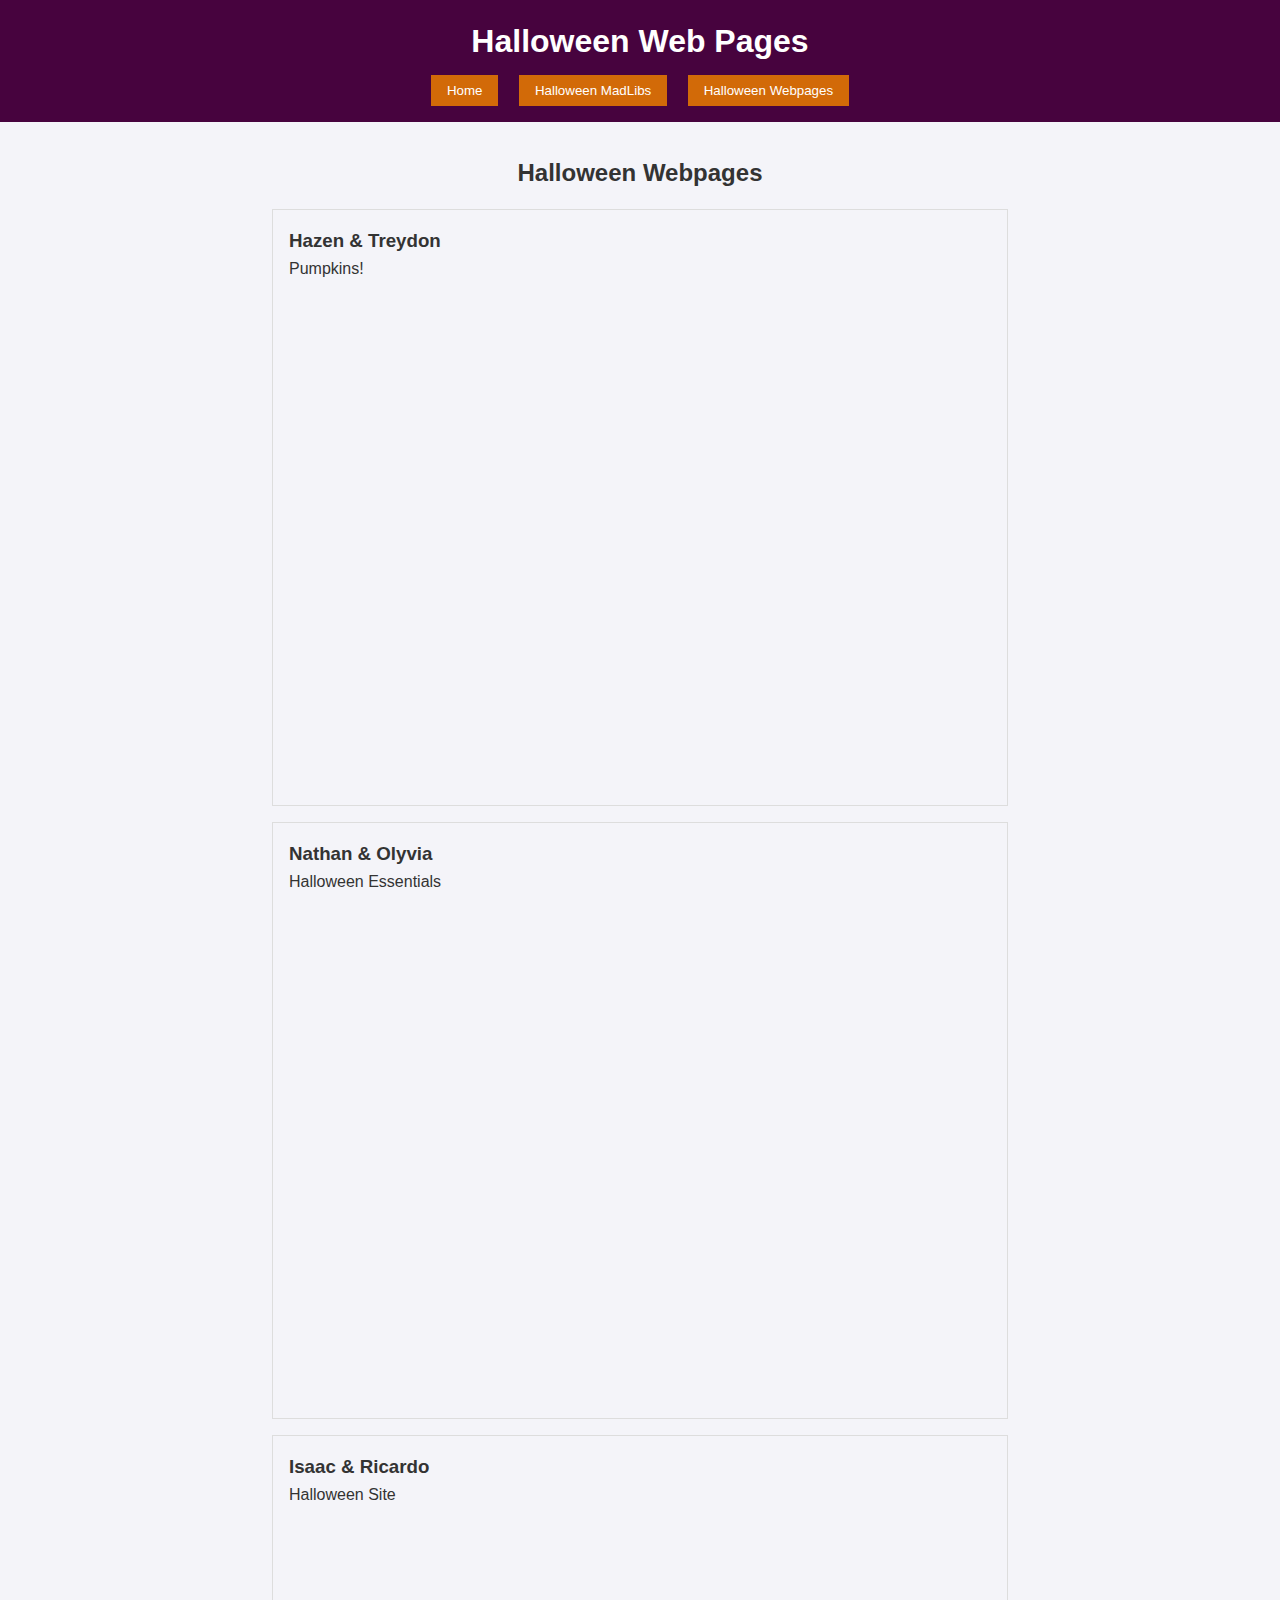
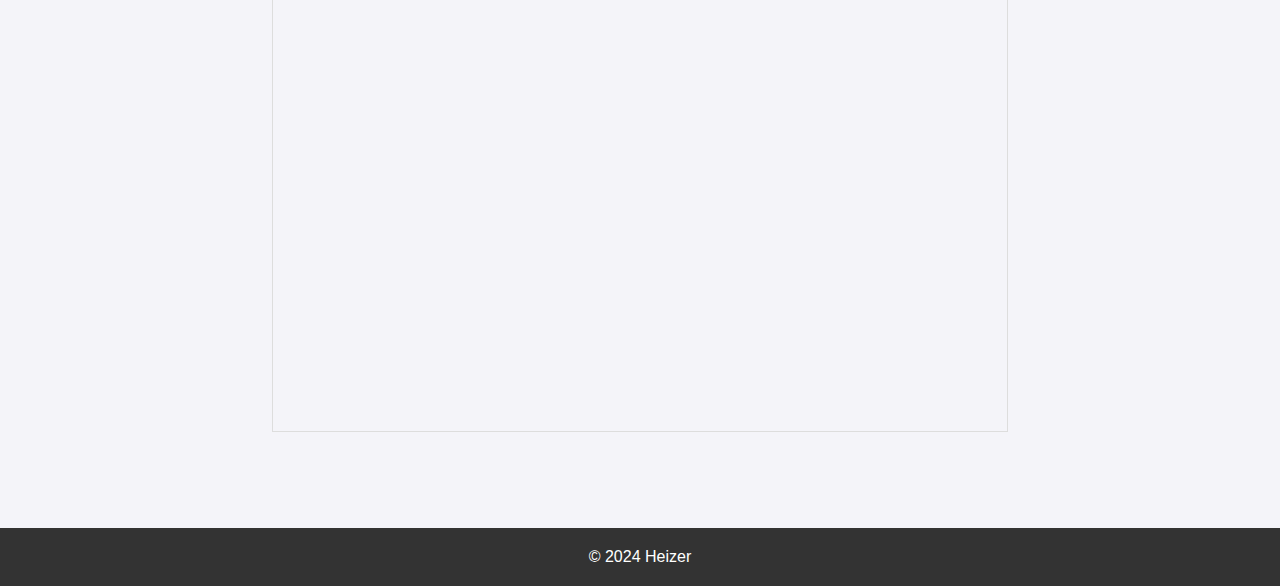
<file: HalloweenProjects/other_projects.html>
<!DOCTYPE html>
<html lang="en">
<head>
    <meta charset="UTF-8">
    <meta name="viewport" content="width=device-width, initial-scale=1.0">
    <title>Halloween Web Pages</title>
    <link rel="stylesheet" href="style.css">
</head>
<body>
    <header>
        <h1>Halloween Web Pages</h1>
        <nav>
            <button onclick="location.href='index.html'">Home</button>
            <button onclick="location.href='projects.html'">Halloween MadLibs</button>
            <button onclick="location.href='other_projects.html'">Halloween Webpages</button>
        </nav>
    </header>

    <main>
        <section id="other-projects">
            <h2>Halloween Webpages</h2>
            <article class="project">
                <h3>Hazen & Treydon</h3>
                <p>Pumpkins!</p>
                <iframe width="800" height="500" src="https://codehs.com/sandbox/heizercari/new-sandbox-program-41/embed/?display_mode=displayOnly&read_only=True&show_file_tree=False" frameborder="0" allowfullscreen class="video-iframe"></iframe>
            </article>
            <article class="project">
                <h3>Nathan & Olyvia</h3>
                <p>Halloween Essentials</p>
                <iframe width="800" height="500" src="https://codehs.com/sandbox/heizercari/halloween-website-2/embed/?display_mode=displayOnly&read_only=True&show_file_tree=False" frameborder="0" allowfullscreen class="video-iframe"></iframe>
            </article>
            <article class="project">
                <h3>Isaac & Ricardo</h3>
                <p>Halloween Site</p>
                <iframe width="800" height="500" src="https://codehs.com/sandbox/heizercari/halloween-site/embed/?display_mode=displayOnly&read_only=True&show_file_tree=False" frameborder="0" allowfullscreen class="video-iframe"></iframe>
            </article>
        </section>
    </main>

    <footer>
        <p>&copy; 2024 Heizer</p>
    </footer>
</body>
</html>
</file>
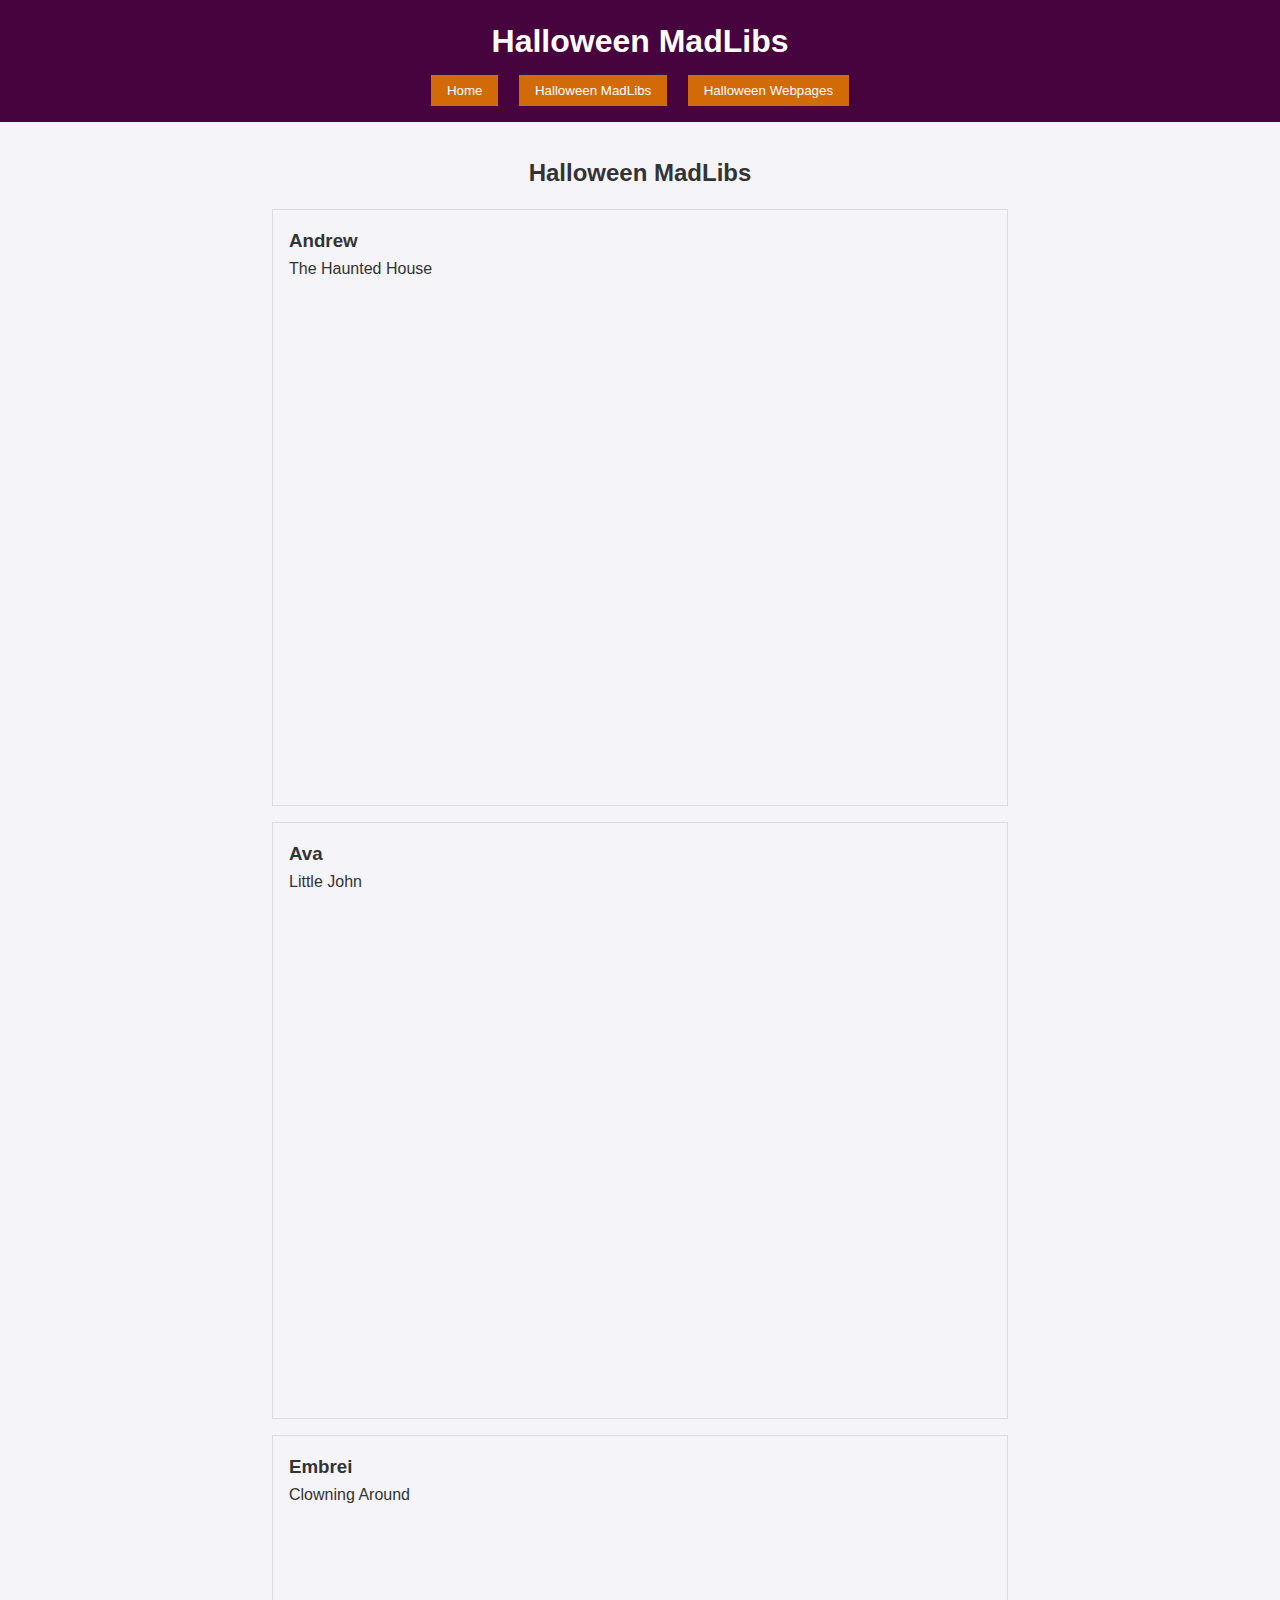
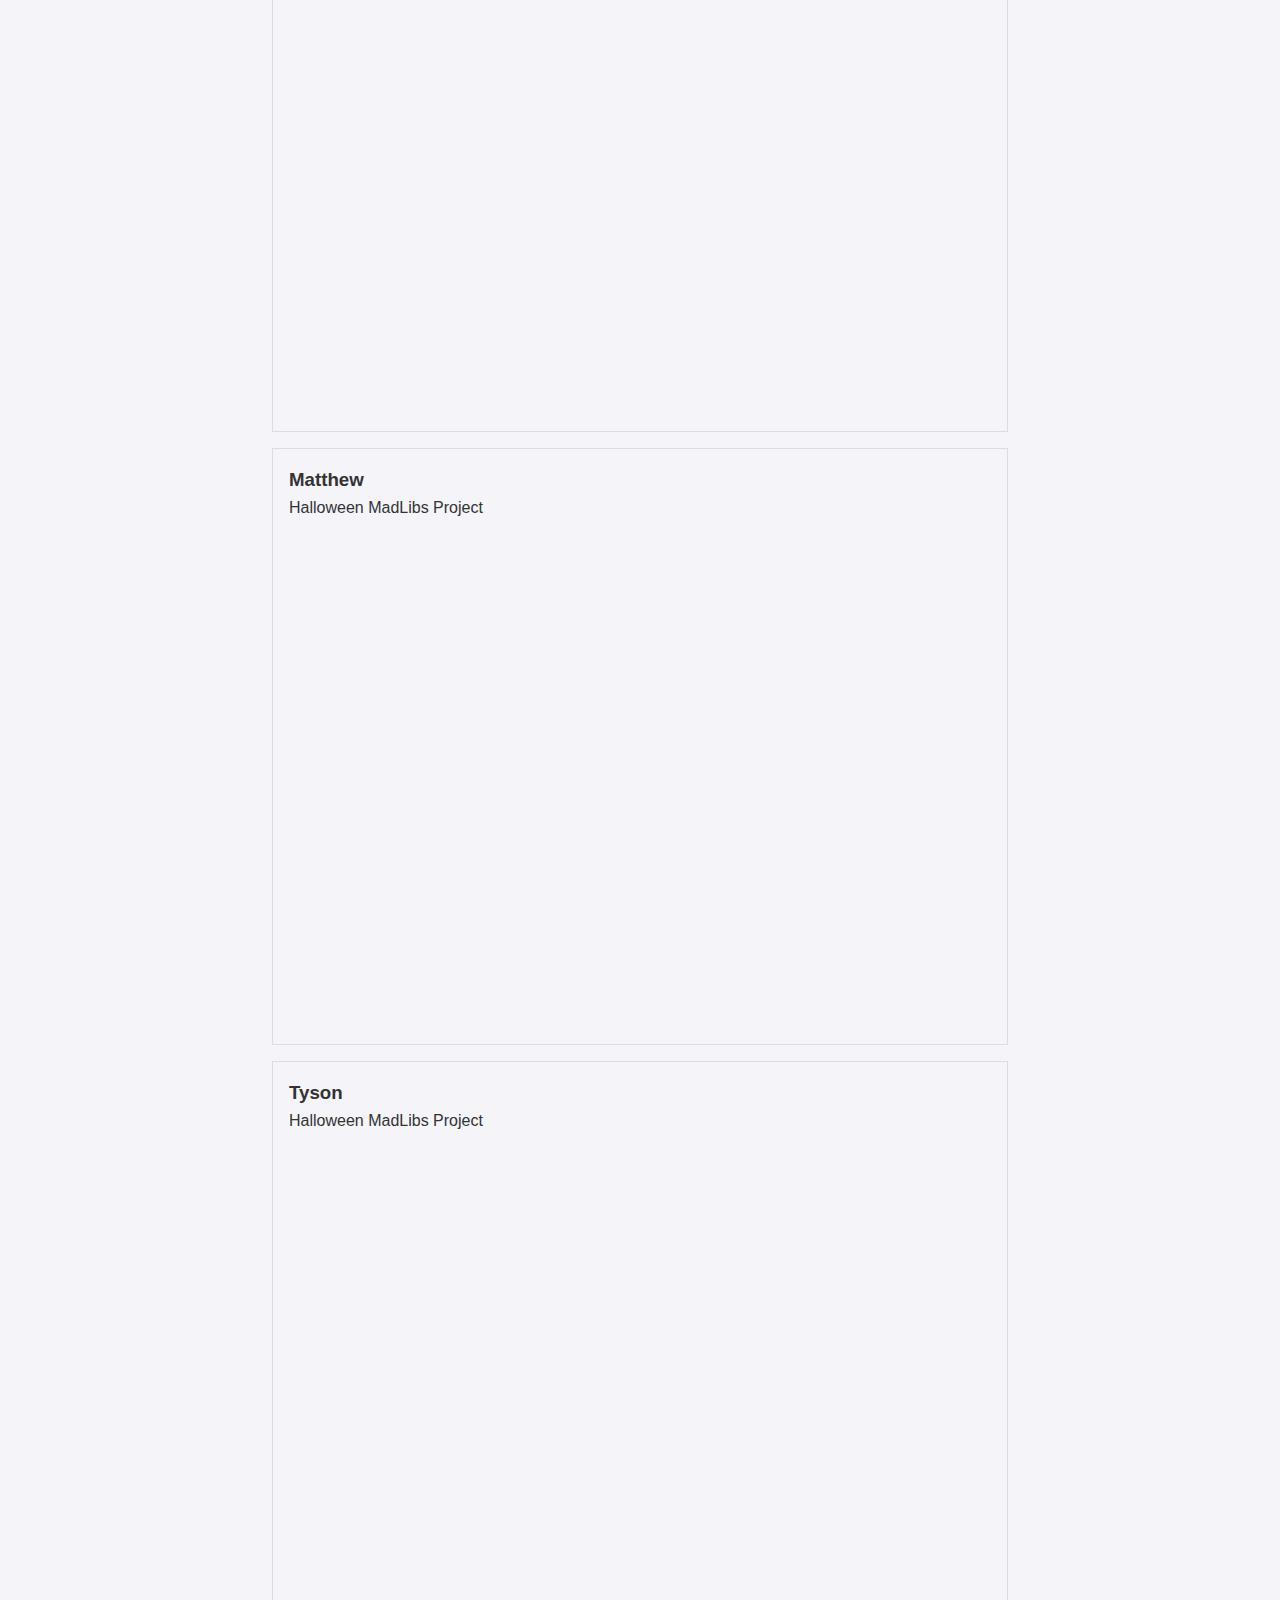
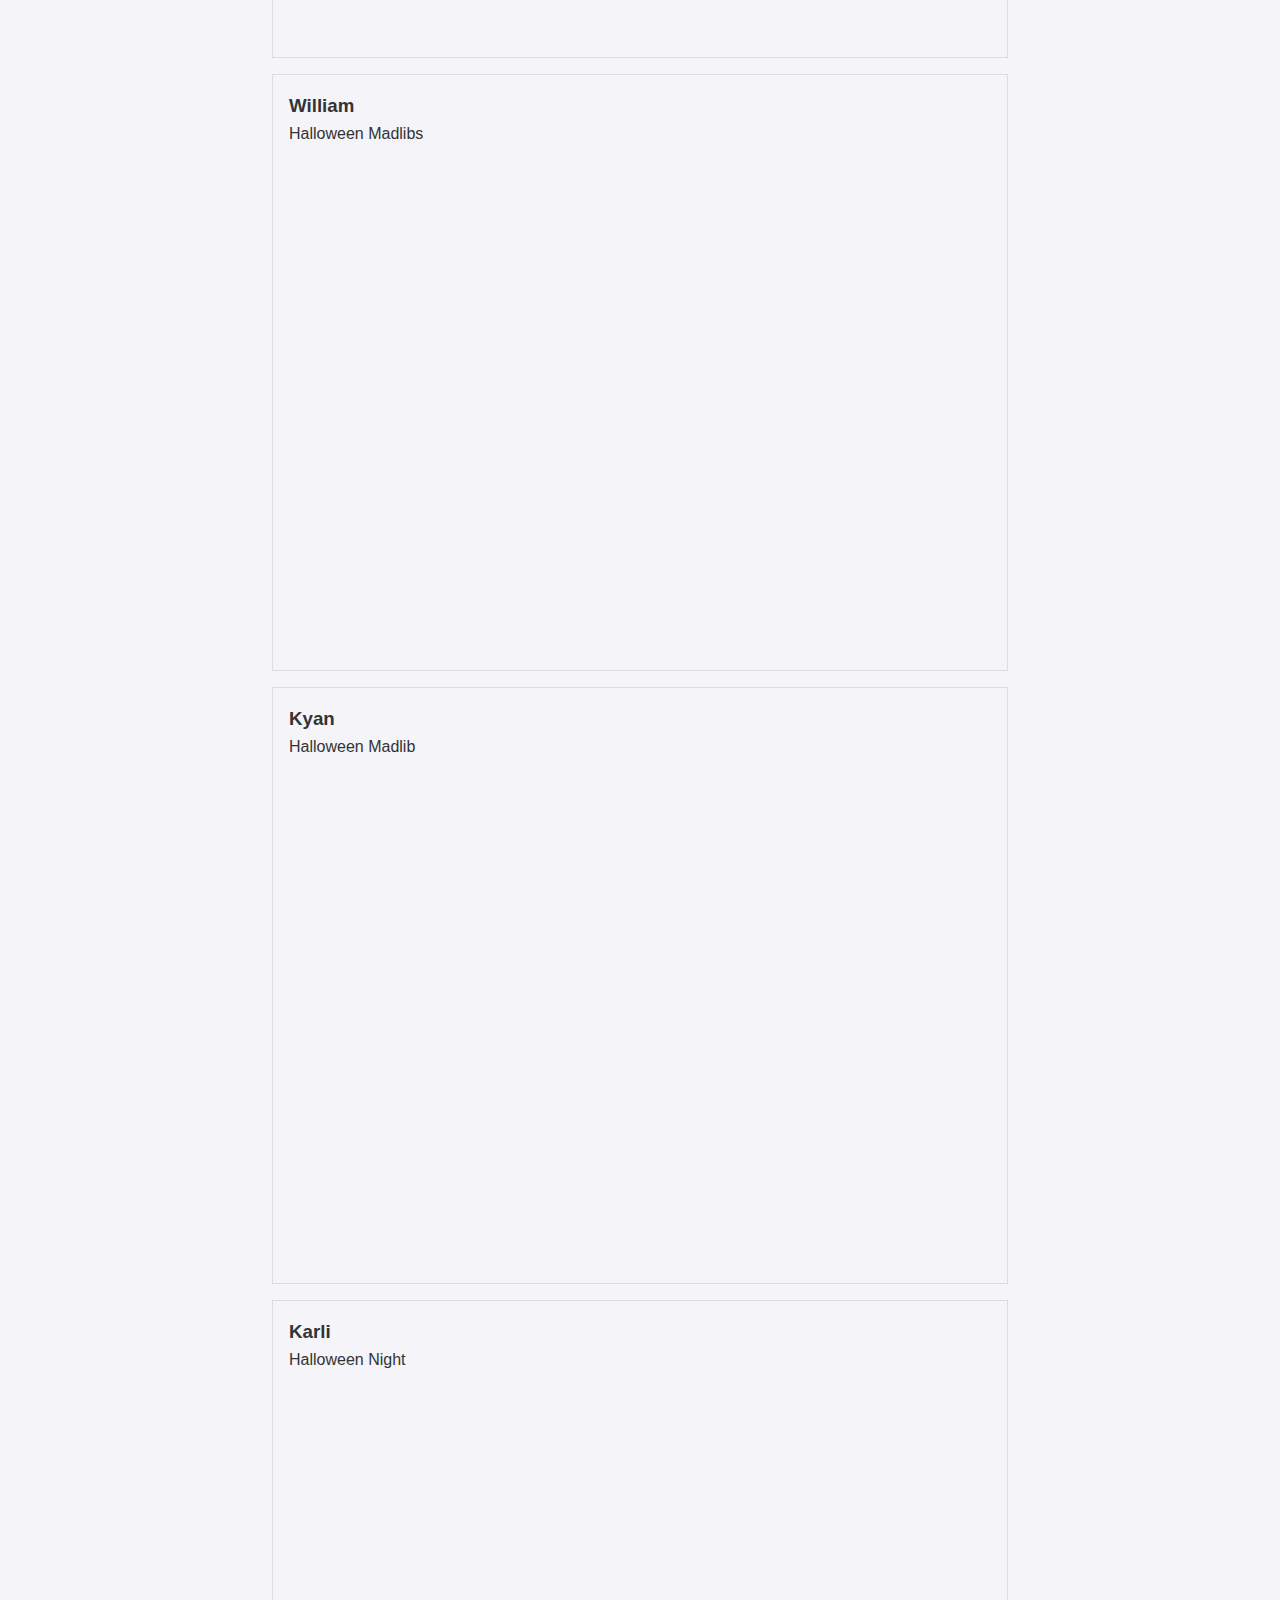
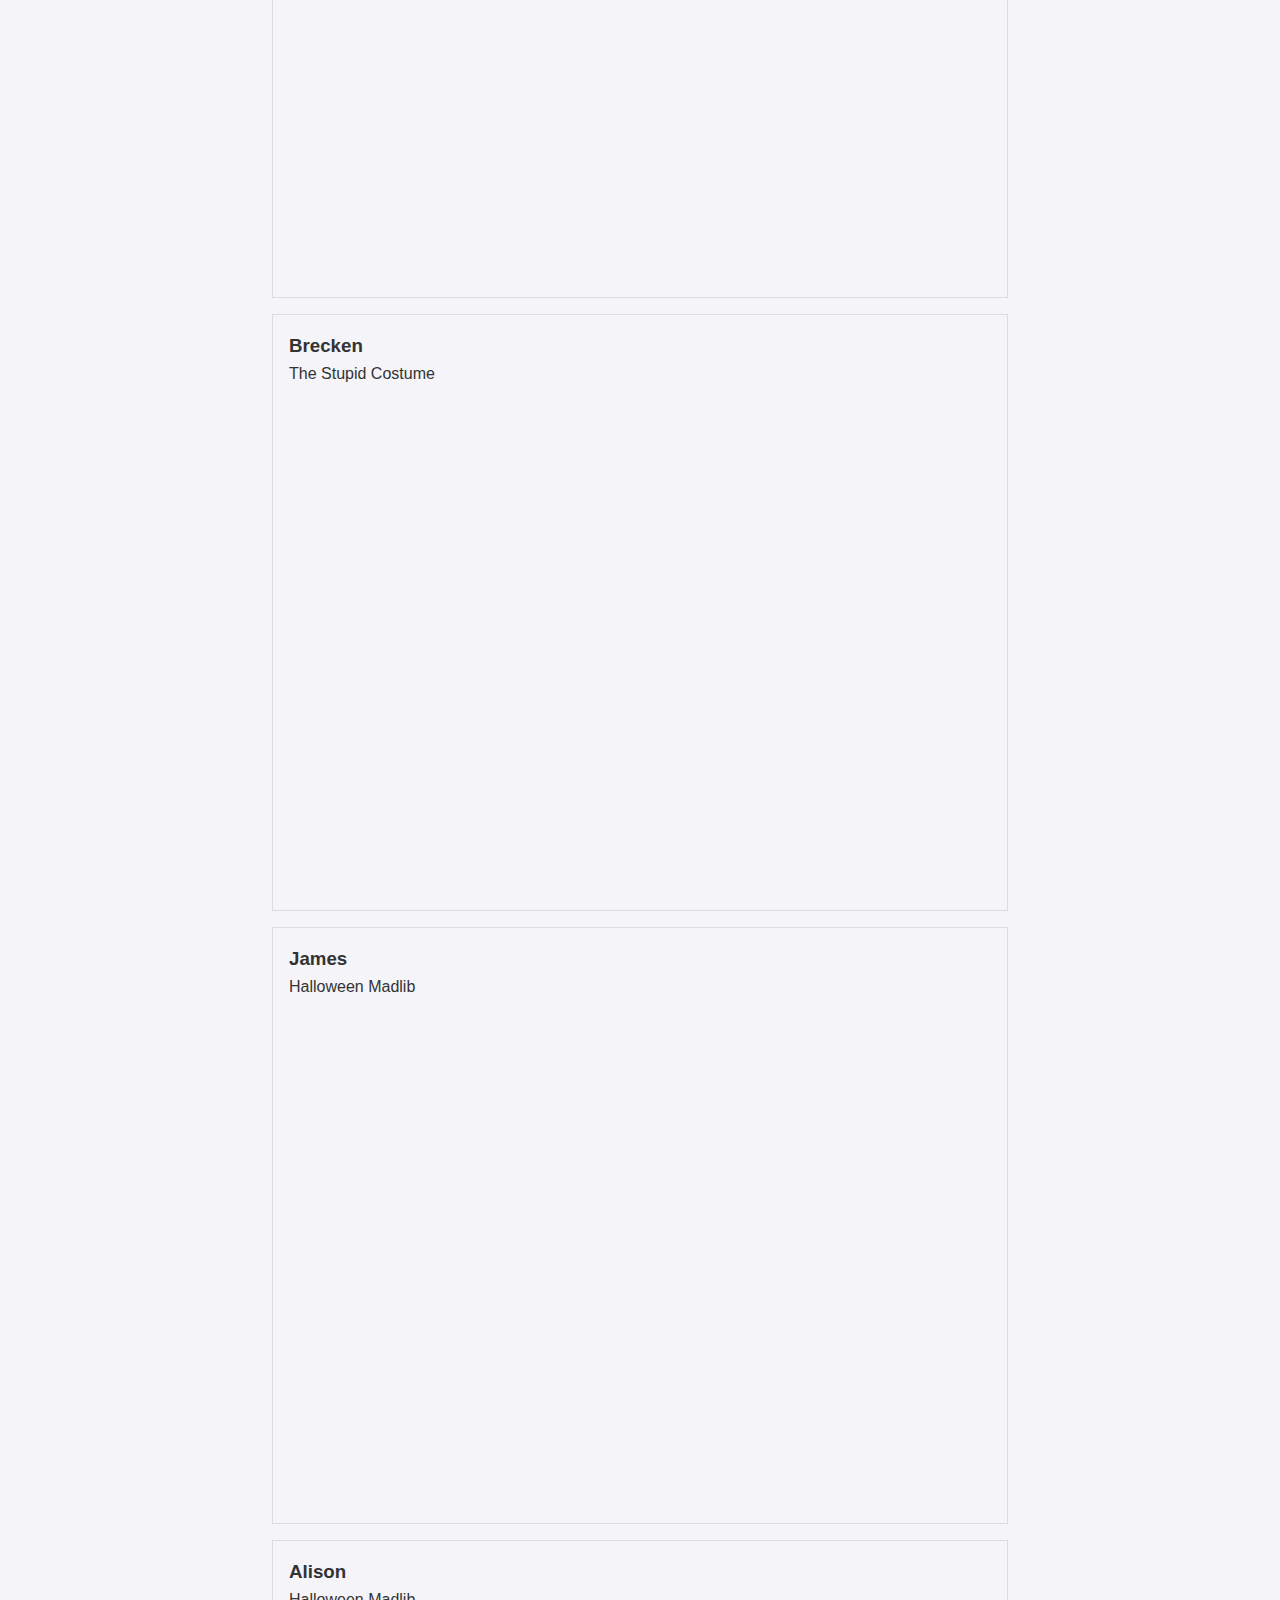
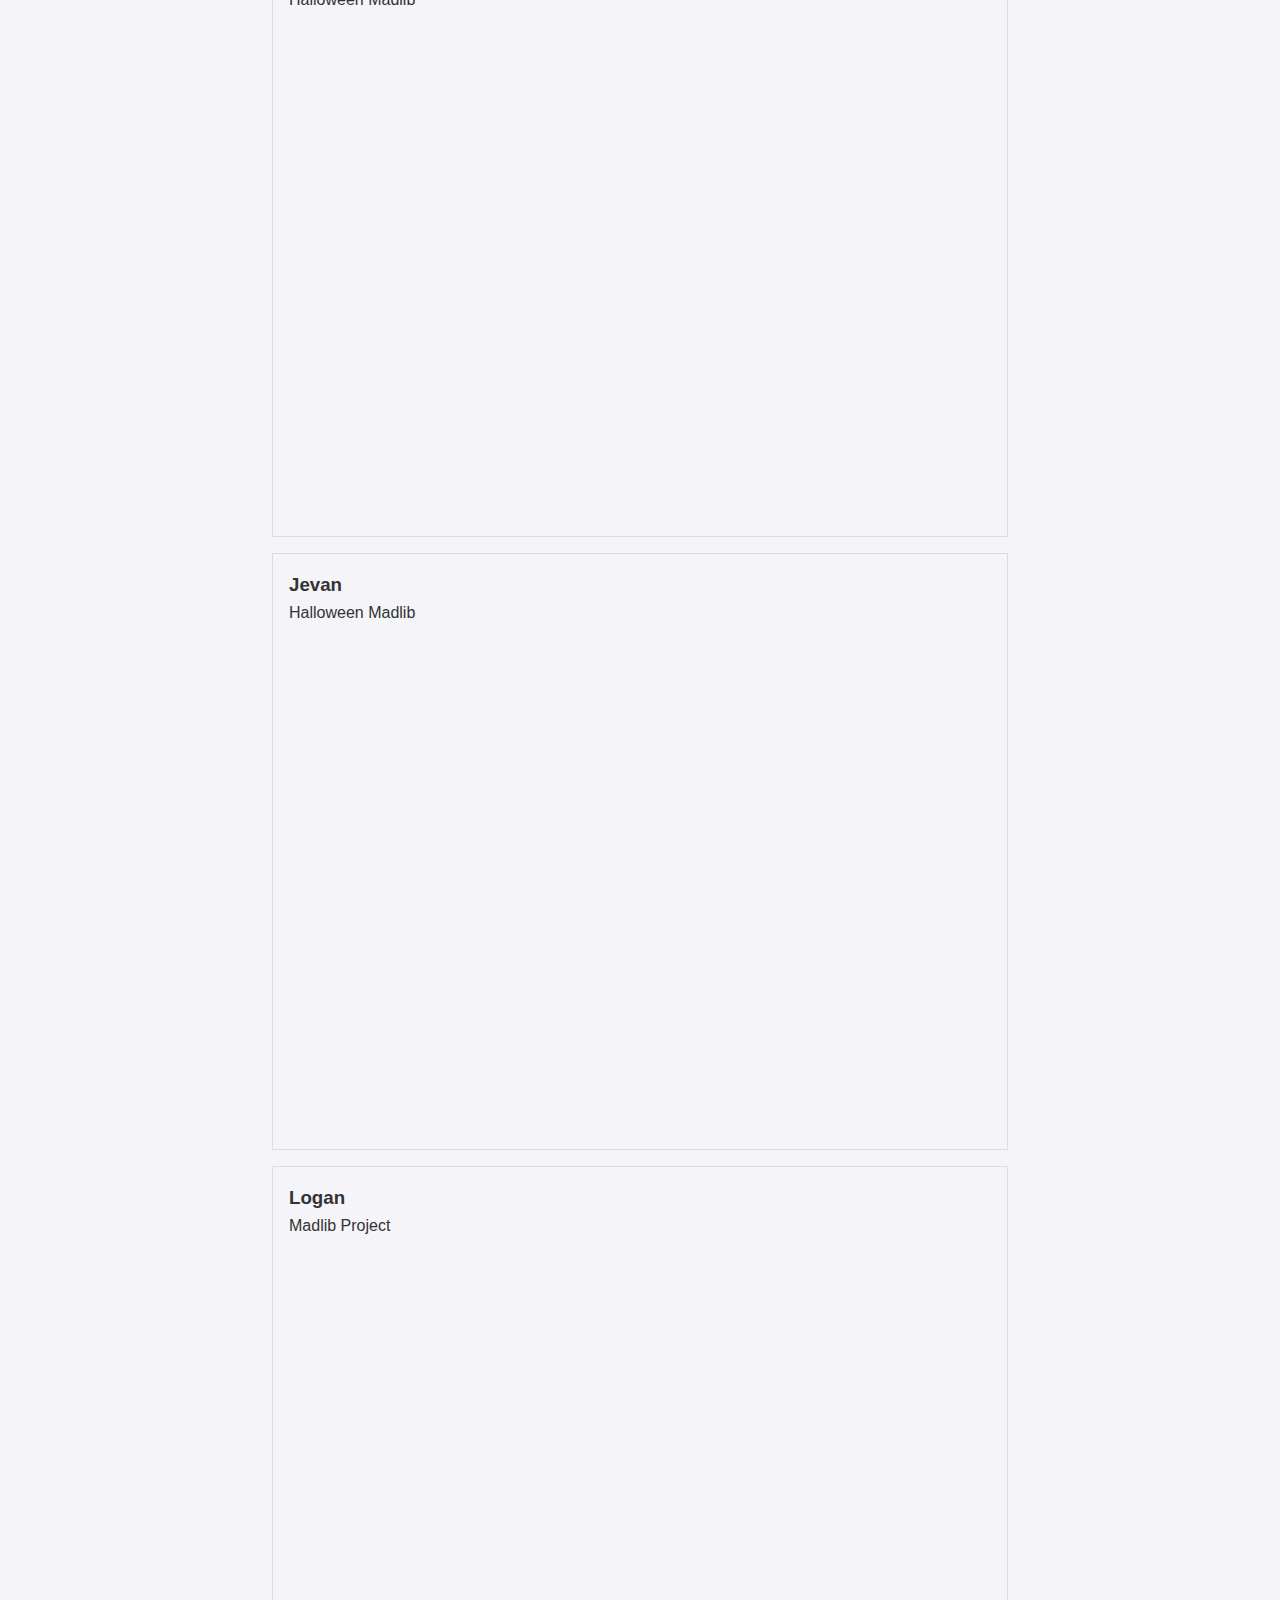
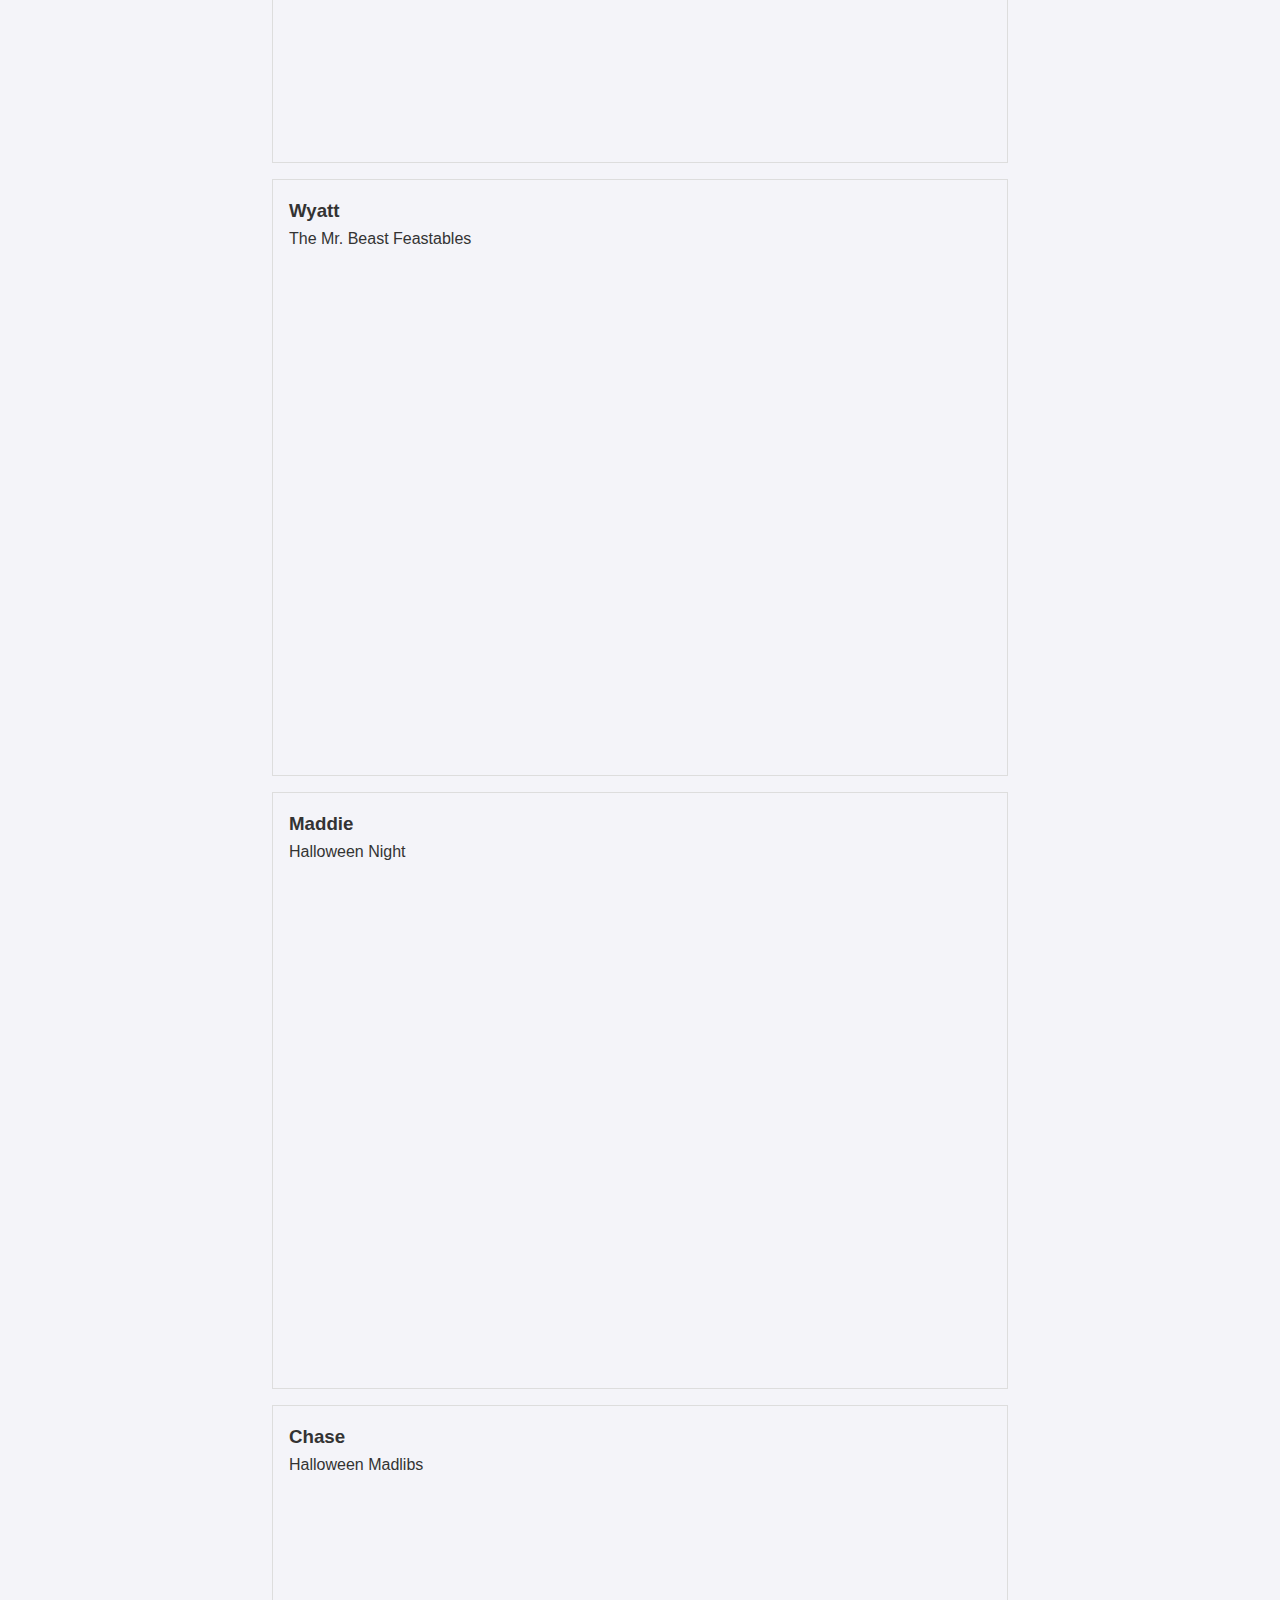
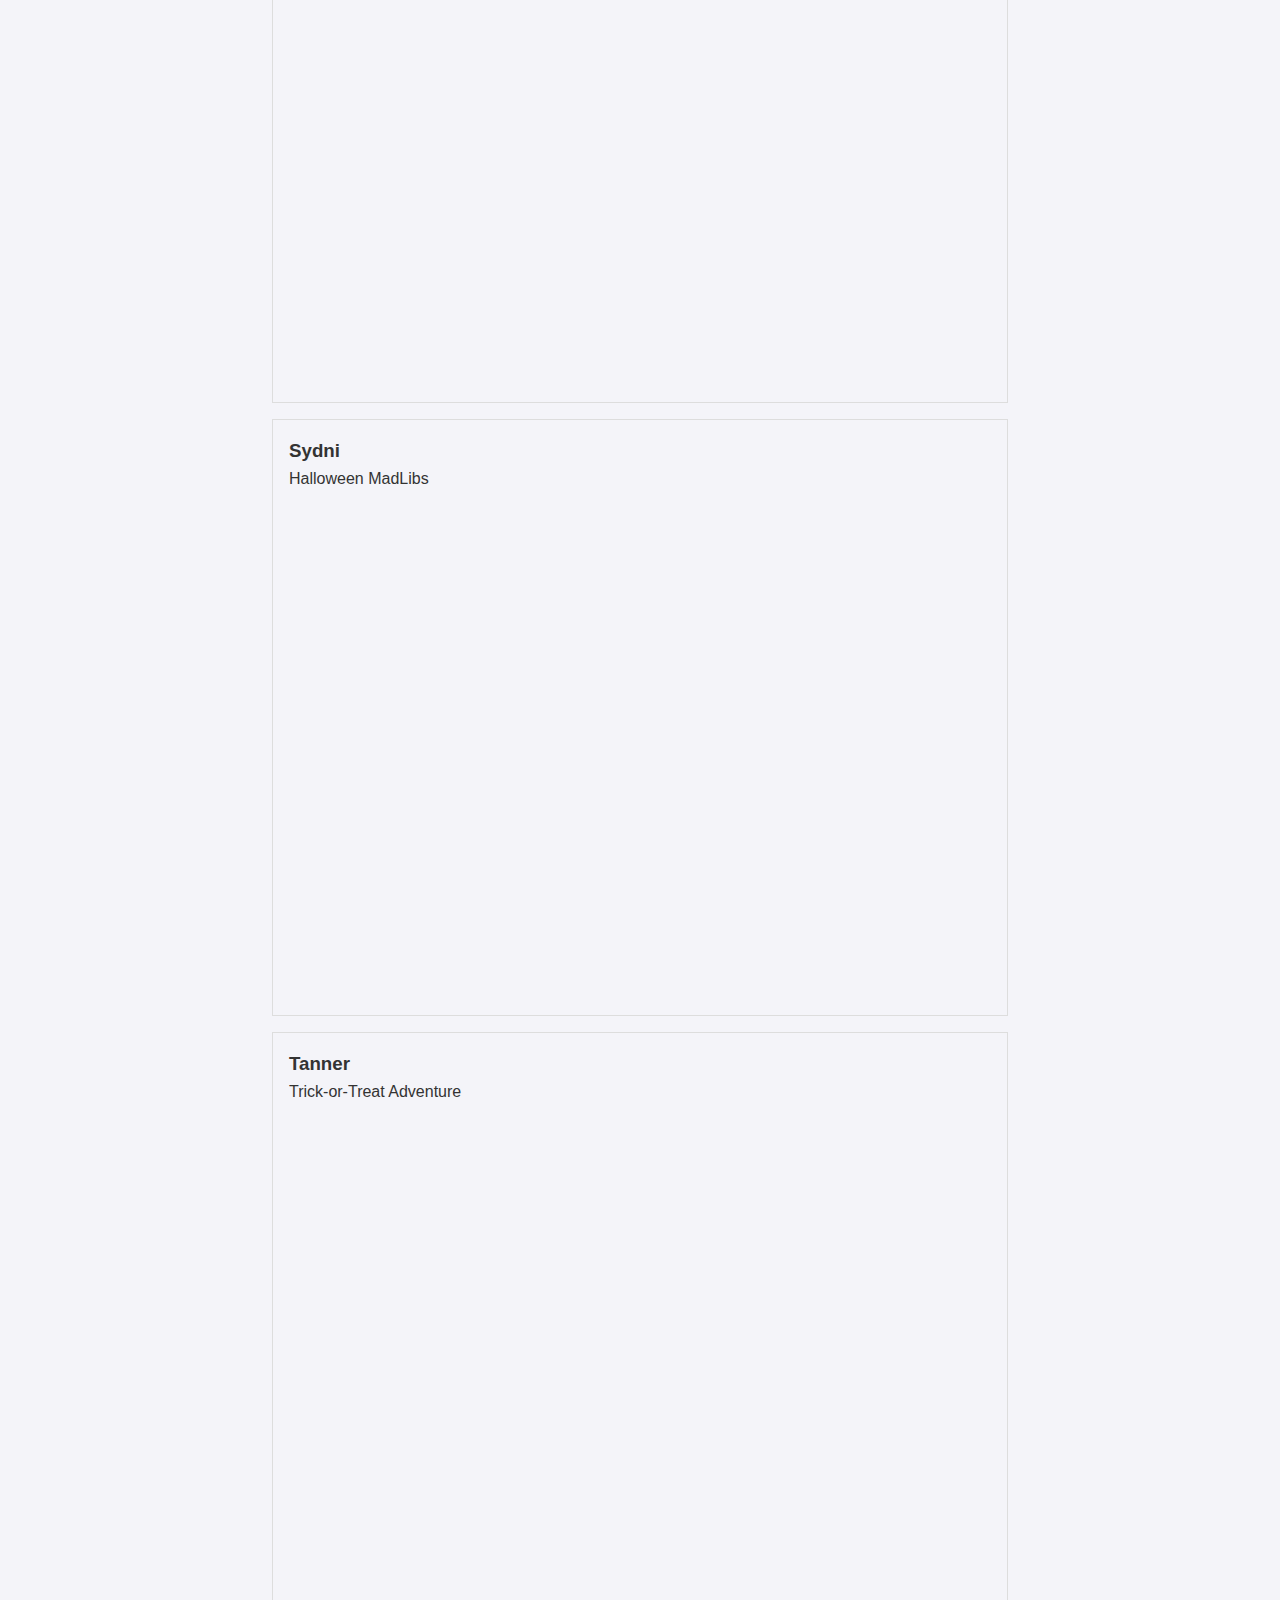
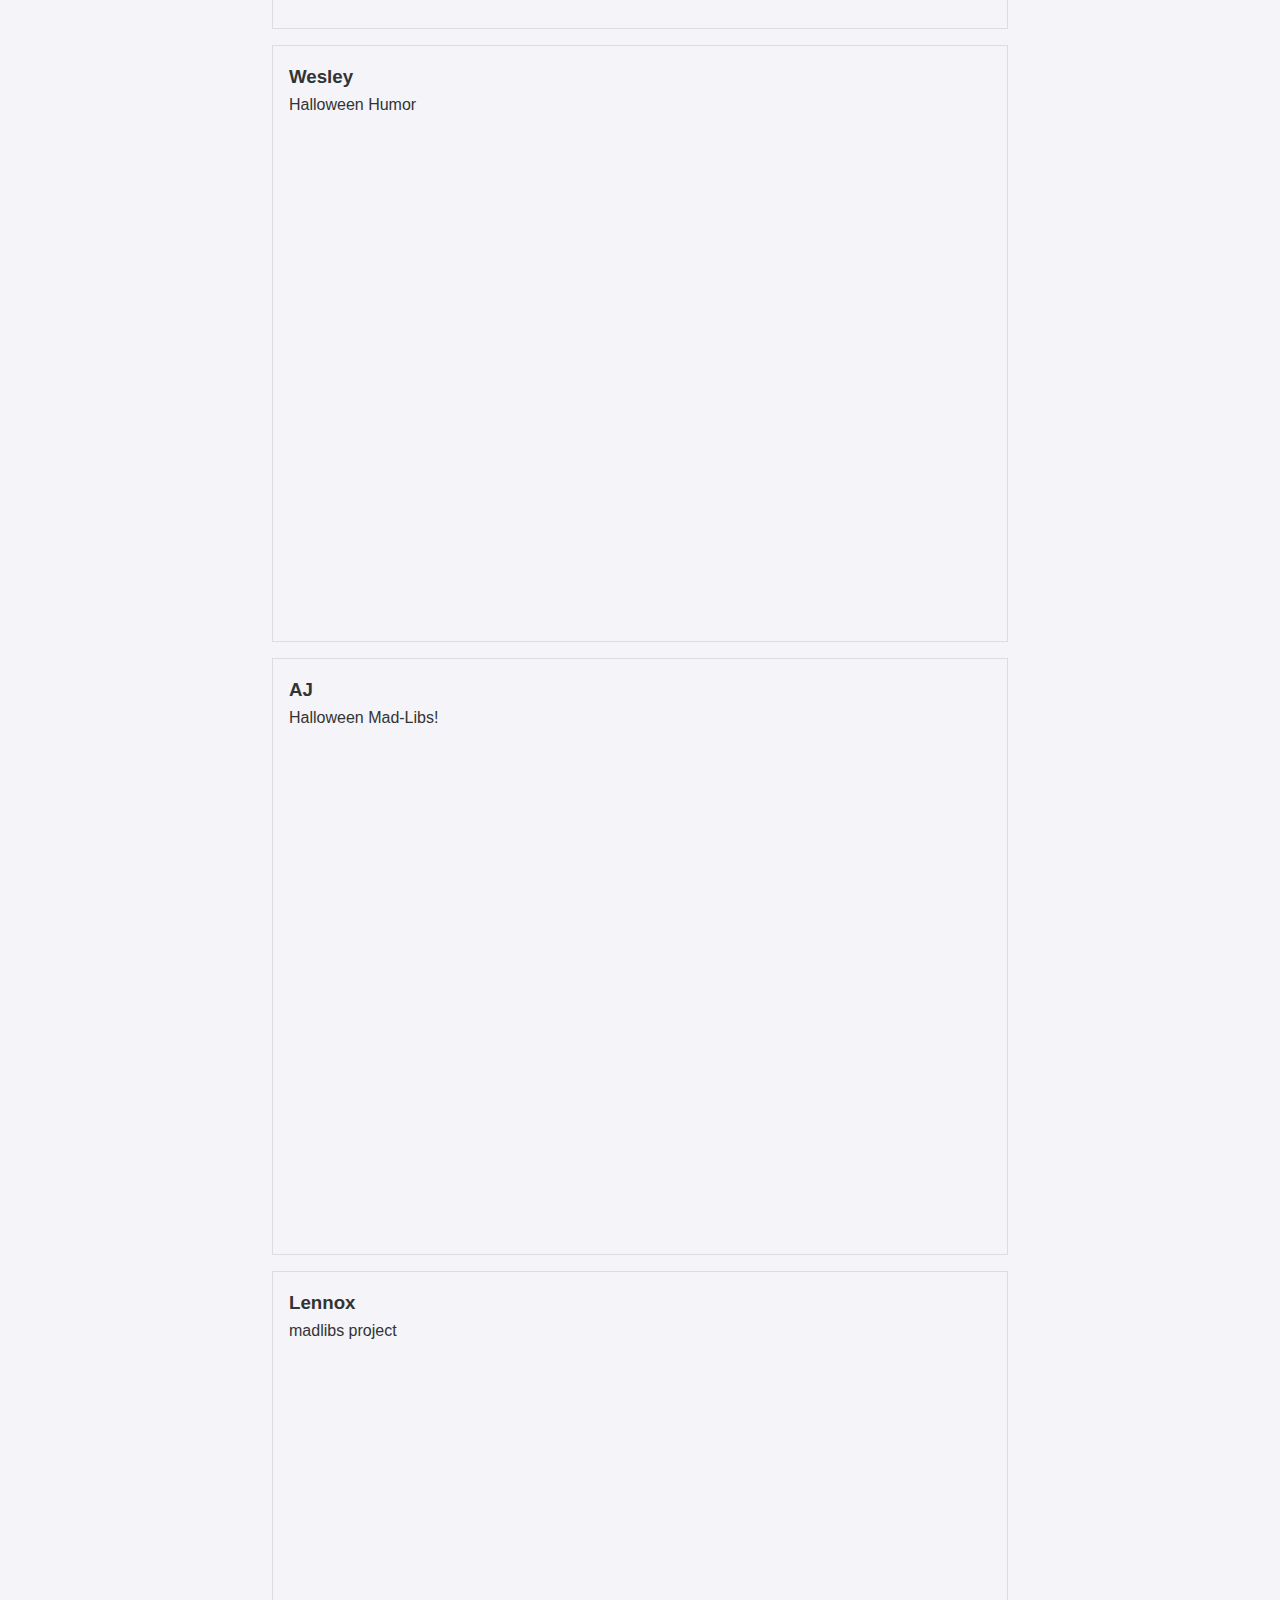
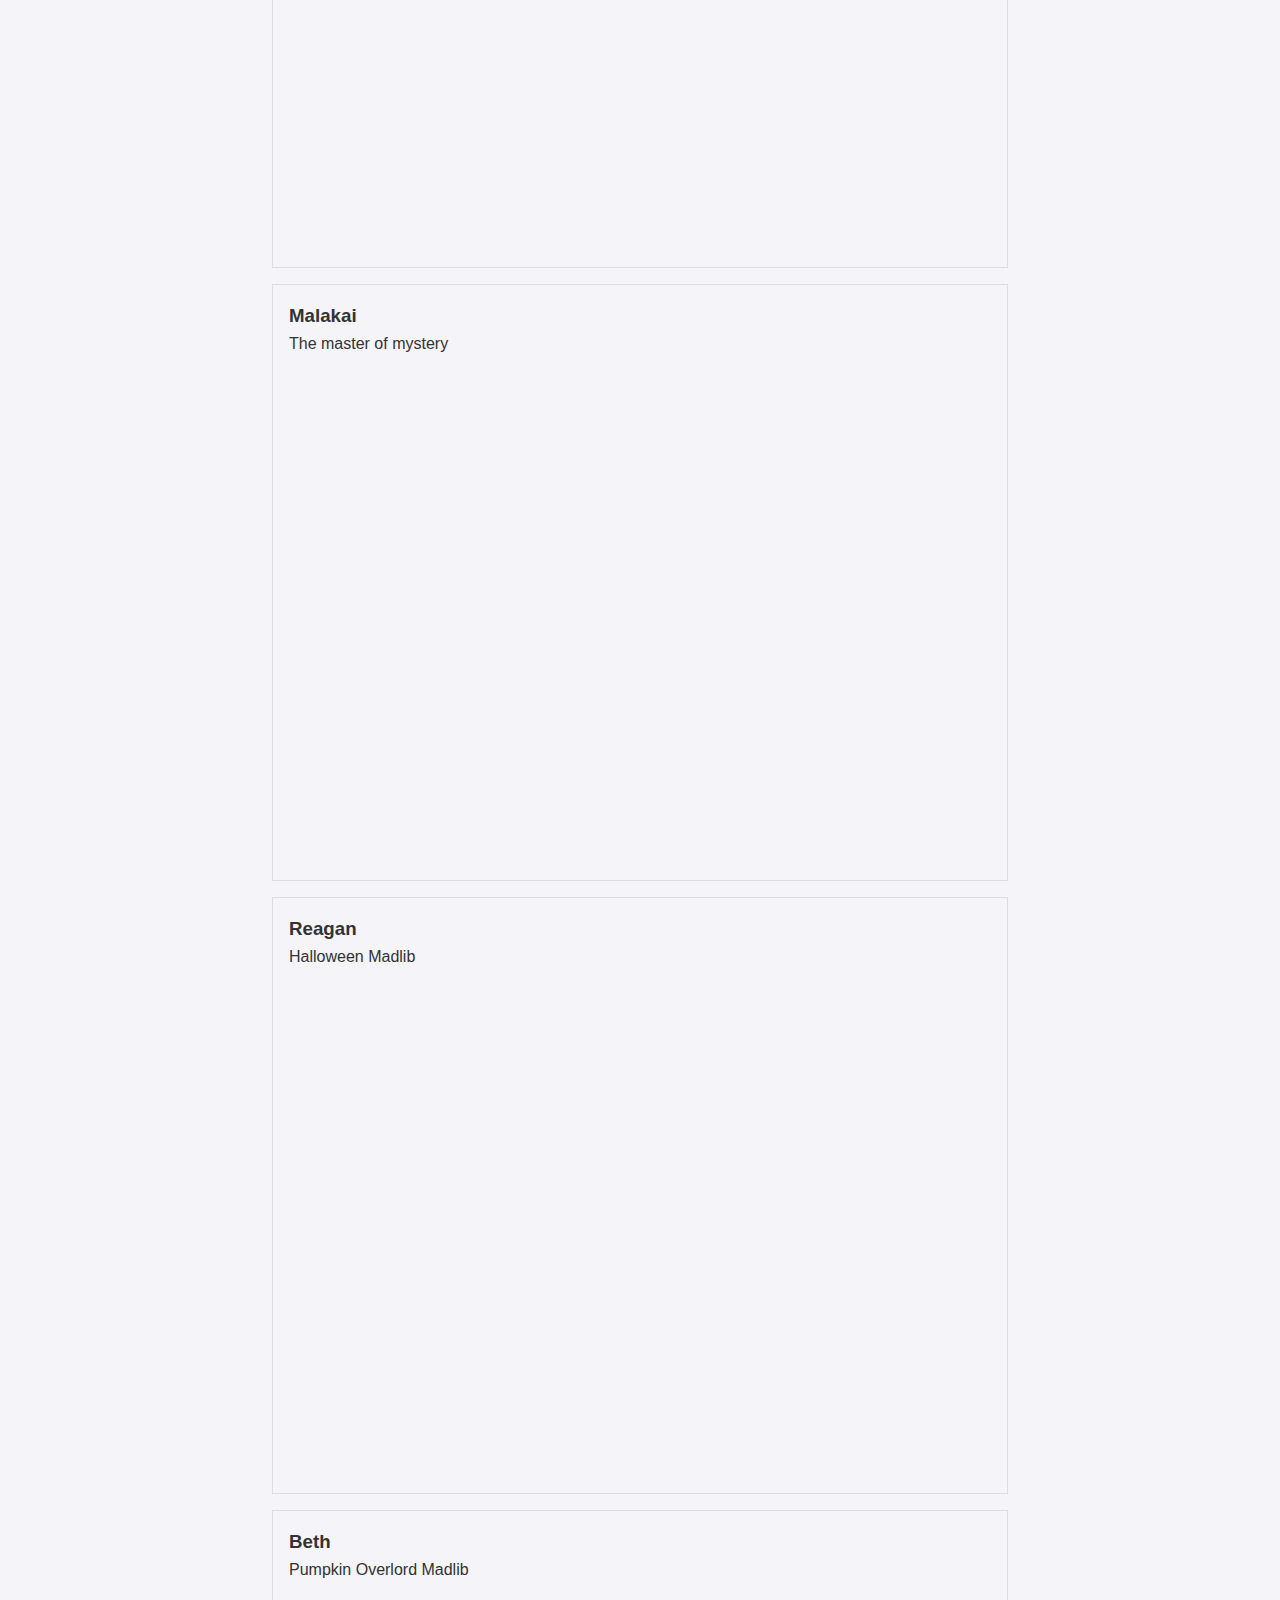
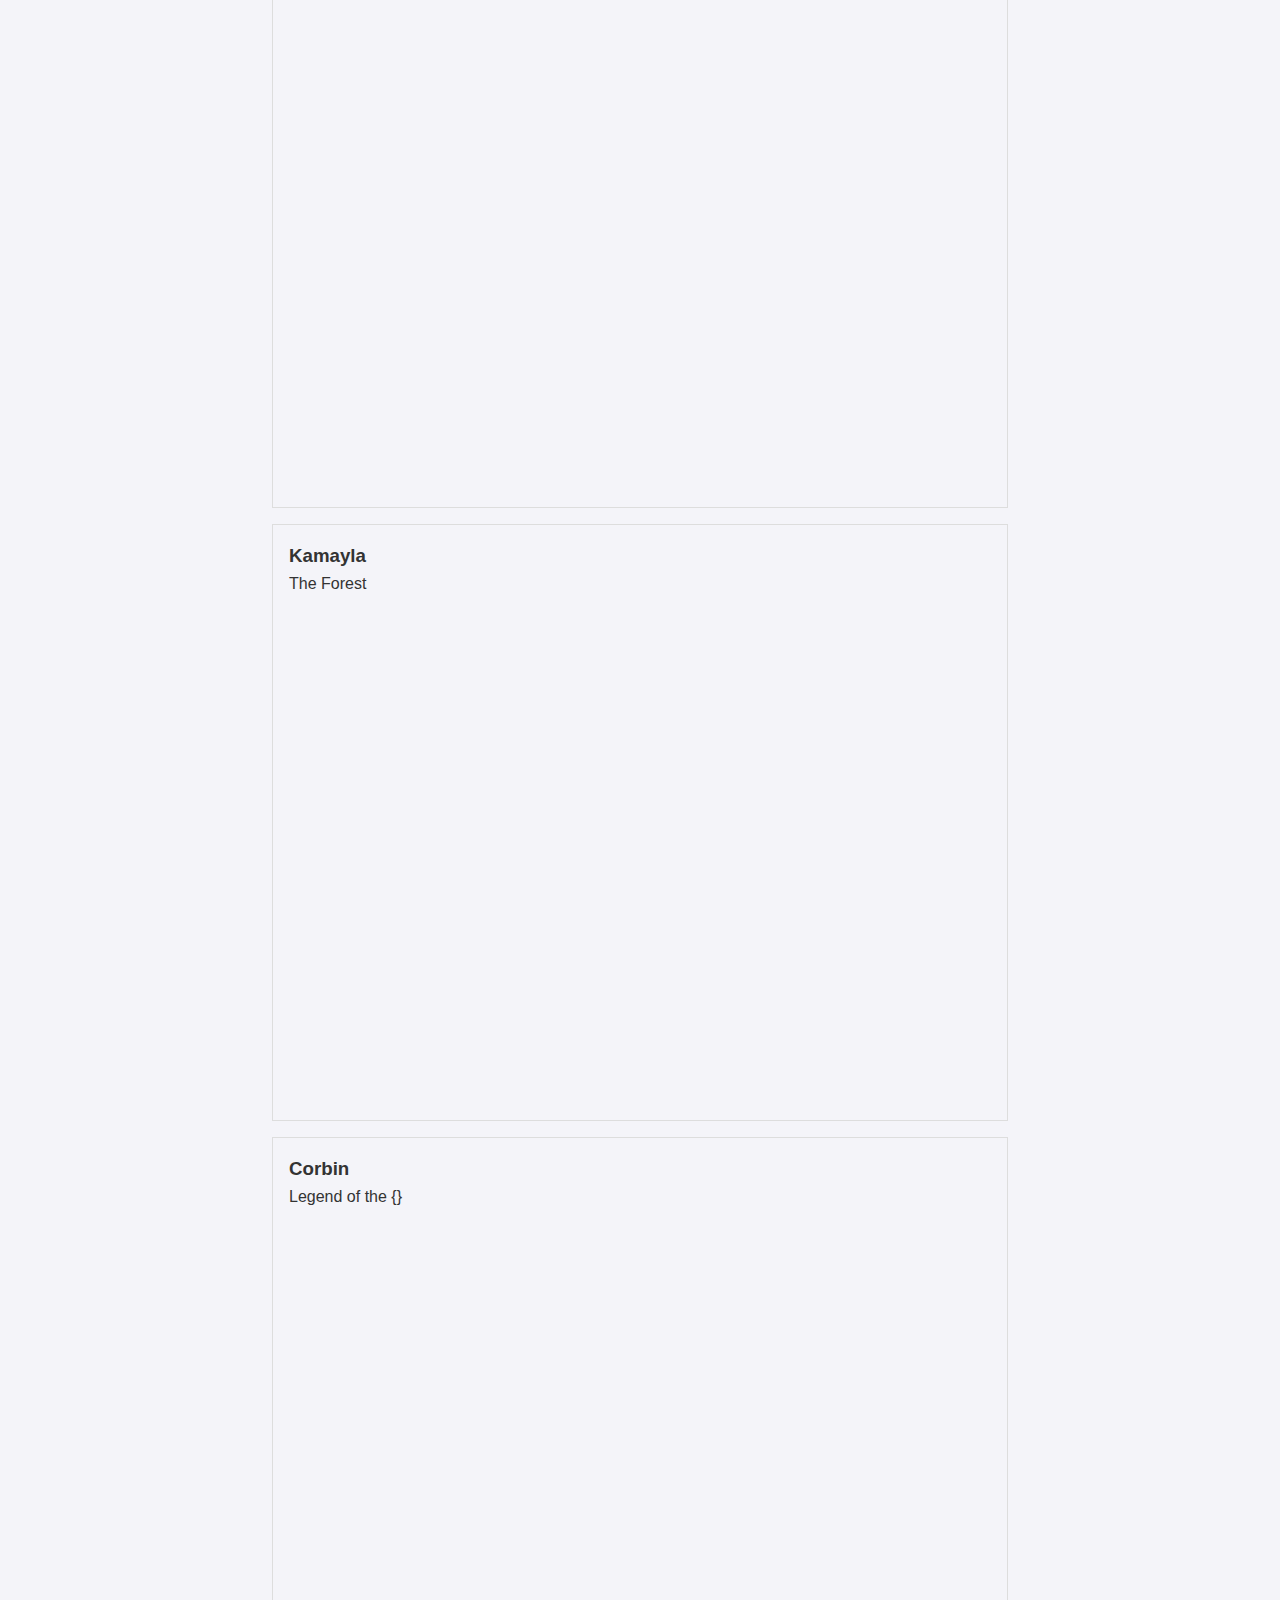
<file: HalloweenProjects/projects.html>
<!DOCTYPE html>
<html lang="en">
<head>
    <meta charset="UTF-8">
    <meta name="viewport" content="width=device-width, initial-scale=1.0">
    <title>Python Projects</title>
    <link rel="stylesheet" href="style.css">
</head>
<body>
    <header>
        <h1>Halloween MadLibs</h1>
        <nav>
            <button onclick="location.href='index.html'">Home</button>
            <button onclick="location.href='projects.html'">Halloween MadLibs</button>
            <button onclick="location.href='other_projects.html'">Halloween Webpages</button>
        </nav>
    </header>

    <main>
        <section id="python-projects">
            <h2>Halloween MadLibs</h2>
            <article class="project">
                <h3>Andrew</h3>
                <p>The Haunted House</p>
                <iframe width="700" height="500" src="https://codehs.com/sandbox/heizercari/halloween-madlibs-1/embed/?display_mode=default&read_only=True&show_file_tree=False" frameborder="0" allowfullscreen class="video-iframe"></iframe>
            </article>
            <article class="project">
                <h3>Ava</h3>
                <p>Little John</p>
                <iframe width="700" height="500" src="https://codehs.com/sandbox/heizercari/halloween-madlib/embed/?display_mode=default&read_only=True&show_file_tree=False" frameborder="0" allowfullscreen class="video-iframe"></iframe>
            </article>
            <article class="project">
                <h3>Embrei</h3>
                <p>Clowning Around</p>
                <iframe width="700" height="500" src="https://codehs.com/sandbox/heizercari/halloween-madlib-1/embed/?display_mode=displayOnly&read_only=True&show_file_tree=False" frameborder="0" allowfullscreen class="video-iframe"></iframe>
            </article>
            <article class="project">
                <h3>Matthew</h3>
                <p>Halloween MadLibs Project</p>
                <iframe width="700" height="500" src="https://codehs.com/sandbox/heizercari/halloween-madlibs-2/embed/?display_mode=displayOnly&read_only=True&show_file_tree=False" frameborder="0" allowfullscreen class="video-iframe"></iframe>
            </article>
            <article class="project">
                <h3>Tyson</h3>
                <p>Halloween MadLibs Project</p>
                <iframe width="700" height="500" src="https://codehs.com/sandbox/heizercari/tyson-halloween-madlib/embed/?display_mode=displayOnly&read_only=True&show_file_tree=False" frameborder="0" allowfullscreen class="video-iframe"></iframe>
            </article>
            <article class="project">
                <h3>William</h3>
                <p>Halloween Madlibs</p>
                <iframe width="700" height="500" src="https://codehs.com/sandbox/heizercari/halloween-madlibs-7/embed/?display_mode=displayOnly&read_only=True&show_file_tree=False" frameborder="0" allowfullscreen class="video-iframe"></iframe>
            </article>
            <article class="project">
                <h3>Kyan</h3>
                <p>Halloween Madlib</p>
                <iframe width="700" height="500" src="https://codehs.com/sandbox/heizercari/halloween-madlib-3/embed/?display_mode=displayOnly&read_only=True&show_file_tree=False" frameborder="0" allowfullscreen class="video-iframe"></iframe>
            </article>
            <article class="project">
                <h3>Karli</h3>
                <p>Halloween Night</p>
                <iframe width="700" height="500" src="https://codehs.com/sandbox/heizercari/halloween-madlibs-8/embed/?display_mode=displayOnly&read_only=True&show_file_tree=False" frameborder="0" allowfullscreen class="video-iframe"></iframe>
            </article>
            <article class="project">
                <h3>Brecken</h3>
                <p>The Stupid Costume</p>
                <iframe width="700" height="500" src="https://codehs.com/sandbox/heizercari/sandbox-program/embed/?display_mode=displayOnly&read_only=True&show_file_tree=False" frameborder="0" allowfullscreen class="video-iframe"></iframe>
            </article>
            <article class="project">
                <h3>James</h3>
                <p>Halloween Madlib</p>
                <iframe width="700" height="500" src="https://codehs.com/sandbox/heizercari/halloween-madlib-4/embed/?display_mode=displayOnly&read_only=True&show_file_tree=False" frameborder="0" allowfullscreen class="video-iframe"></iframe>
            </article>
            <article class="project">
                <h3>Alison</h3>
                <p>Halloween Madlib</p>
                <iframe width="700" height="500" src="https://codehs.com/sandbox/heizercari/mad-libs/embed/?display_mode=displayOnly&read_only=True&show_file_tree=False" frameborder="0" allowfullscreen class="video-iframe"></iframe>
            </article>
            <article class="project">
                <h3>Jevan</h3>
                <p>Halloween Madlib</p>
                <iframe width="700" height="500" src="https://codehs.com/sandbox/heizercari/halloween-madlib-5/embed/?display_mode=displayOnly&read_only=True&show_file_tree=False" frameborder="0" allowfullscreen class="video-iframe"></iframe>
            </article>
            <article class="project">
                <h3>Logan</h3>
                <p>Madlib Project</p>
                <iframe width="700" height="500" src="https://codehs.com/sandbox/heizercari/madlibs-project/embed/?display_mode=displayOnly&read_only=True&show_file_tree=False" frameborder="0" allowfullscreen class="video-iframe"></iframe>
            </article>
            <article class="project">
                <h3>Wyatt</h3>
                <p>The Mr. Beast Feastables</p>
                <iframe width="700" height="500" src="https://codehs.com/sandbox/heizercari/halloween-madlib-6/embed/?display_mode=displayOnly&read_only=True&show_file_tree=False" frameborder="0" allowfullscreen class="video-iframe"></iframe>
            </article>
            <article class="project">
                <h3>Maddie</h3>
                <p>Halloween Night</p>
                <iframe width="700" height="500" src="https://codehs.com/sandbox/heizercari/halloween-madlibs-5/embed/?display_mode=displayOnly&read_only=True&show_file_tree=False" frameborder="0" allowfullscreen class="video-iframe"></iframe>
            </article>
            <article class="project">
                <h3>Chase</h3>
                <p>Halloween Madlibs</p>
                <iframe width="700" height="500" src="https://codehs.com/sandbox/heizercari/new-sandbox-program-42/embed/?display_mode=displayOnly&read_only=True&show_file_tree=False" frameborder="0" allowfullscreen class="video-iframe"></iframe>
            </article>
            <article class="project">
                <h3>Sydni</h3>
                <p>Halloween MadLibs</p>
                <iframe width="700" height="500" src="https://codehs.com/sandbox/heizercari/new-sandbox-program-43/embed/?display_mode=displayOnly&read_only=True&show_file_tree=False" frameborder="0" allowfullscreen class="video-iframe"></iframe>
            </article>
            <article class="project">
                <h3>Tanner</h3>
                <p>Trick-or-Treat Adventure</p>
                <iframe width="700" height="500" src="https://codehs.com/sandbox/heizercari/halloween-madlib-11/embed/?display_mode=displayOnly&read_only=True&show_file_tree=False" frameborder="0" allowfullscreen class="video-iframe"></iframe>
            </article>
            <article class="project">
                <h3>Wesley</h3>
                <p>Halloween Humor</p>
                <iframe width="700" height="500" src="https://codehs.com/sandbox/heizercari/mad-lib-halloween/embed/?display_mode=displayOnly&read_only=True&show_file_tree=False" frameborder="0" allowfullscreen class="video-iframe"></iframe>
            </article>
            <article class="project">
                <h3>AJ</h3>
                <p>Halloween Mad-Libs!</p>
                <iframe width="700" height="500" src="https://codehs.com/sandbox/heizercari/halloween-madlibs-6/embed/?display_mode=displayOnly&read_only=True&show_file_tree=False" frameborder="0" allowfullscreen class="video-iframe"></iframe>
            </article>
            <article class="project">
                <h3>Lennox</h3>
                <p>madlibs project</p>
                <iframe width="700" height="500" src="https://codehs.com/sandbox/heizercari/new-sandbox-program-44/embed/?display_mode=displayOnly&read_only=True&show_file_tree=False" frameborder="0" allowfullscreen class="video-iframe"></iframe>
            </article>
            <article class="project">
                <h3>Malakai</h3>
                <p>The master of mystery</p>
                <iframe width="700" height="500" src="https://codehs.com/sandbox/heizercari/halloween-madlib-7/embed/?display_mode=displayOnly&read_only=True&show_file_tree=False" frameborder="0" allowfullscreen class="video-iframe"></iframe>
            </article>
            <article class="project">
                <h3>Reagan</h3>
                <p>Halloween Madlib</p>
                <iframe width="700" height="500" src="https://codehs.com/sandbox/heizercari/studley-madlibs/embed/?display_mode=displayOnly&read_only=True&show_file_tree=False" frameborder="0" allowfullscreen class="video-iframe"></iframe>
            </article>
            <article class="project">
                <h3>Beth</h3>
                <p>Pumpkin Overlord Madlib</p>
                <iframe width="700" height="500" src="https://codehs.com/sandbox/heizercari/halloween-madlib-8/embed/?display_mode=displayOnly&read_only=True&show_file_tree=False" frameborder="0" allowfullscreen class="video-iframe"></iframe>
            </article>
            <article class="project">
                <h3>Kamayla</h3>
                <p>The Forest</p>
                <iframe width="700" height="500" src="https://codehs.com/sandbox/heizercari/halloween-madlib-9/embed/?display_mode=displayOnly&read_only=True&show_file_tree=False" frameborder="0" allowfullscreen class="video-iframe"></iframe>
            </article>
            <article class="project">
                <h3>Corbin</h3>
                <p>Legend of the {}</p>
                <iframe width="700" height="500" src="https://codehs.com/sandbox/heizercari/halloween-madlib-10/embed/?display_mode=displayOnly&read_only=True&show_file_tree=False" frameborder="0" allowfullscreen class="video-iframe"></iframe>
            </article>





        </section>
    </main>

    <footer>
        <p>&copy; 2024 Heizer</p>
    </footer>
</body>
</html>
</file>
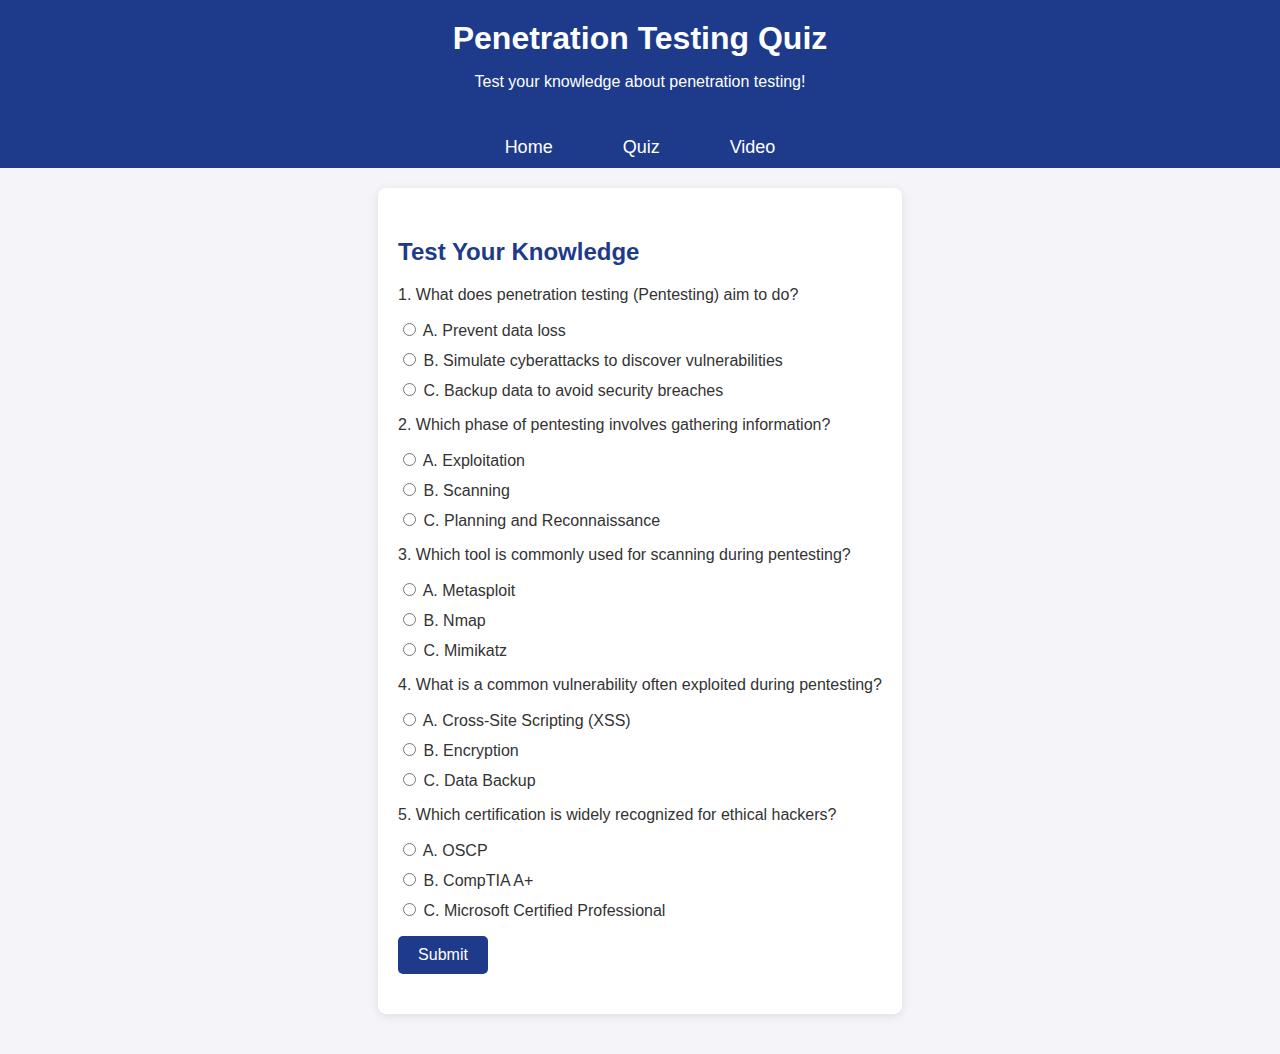
<file: Pentest/quiz.html>
<!DOCTYPE html>
<html lang="en">
<head>
    <meta charset="UTF-8">
    <meta name="viewport" content="width=device-width, initial-scale=1.0">
    <meta http-equiv="X-UA-Compatible" content="ie=edge">
    <title>Penetration Testing Quiz</title>
    <link rel="stylesheet" href="style.css">
</head>
<body>

    <header>
        <h1>Penetration Testing Quiz</h1>
        <p>Test your knowledge about penetration testing!</p>
    </header>

    <nav>
        <ul>
            <li><a href="index.html">Home</a></li>
            <li><a href="quiz.html">Quiz</a></li>
            <li><a href="video.html">Video</a></li>
        </ul>
    </nav>

    <section class="content">
        <article>
            <h2>Test Your Knowledge</h2>
            <form id="quiz-form">
                <div class="question">
                    <label for="q1">1. What does penetration testing (Pentesting) aim to do?</label>
                    <ul>
                        <li><input type="radio" name="q1" value="a"> A. Prevent data loss</li>
                        <li><input type="radio" name="q1" value="b"> B. Simulate cyberattacks to discover vulnerabilities</li>
                        <li><input type="radio" name="q1" value="c"> C. Backup data to avoid security breaches</li>
                    </ul>
                </div>

                <div class="question">
                    <label for="q2">2. Which phase of pentesting involves gathering information?</label>
                    <ul>
                        <li><input type="radio" name="q2" value="a"> A. Exploitation</li>
                        <li><input type="radio" name="q2" value="b"> B. Scanning</li>
                        <li><input type="radio" name="q2" value="c"> C. Planning and Reconnaissance</li>
                    </ul>
                </div>

                <div class="question">
                    <label for="q3">3. Which tool is commonly used for scanning during pentesting?</label>
                    <ul>
                        <li><input type="radio" name="q3" value="a"> A. Metasploit</li>
                        <li><input type="radio" name="q3" value="b"> B. Nmap</li>
                        <li><input type="radio" name="q3" value="c"> C. Mimikatz</li>
                    </ul>
                </div>

                <div class="question">
                    <label for="q4">4. What is a common vulnerability often exploited during pentesting?</label>
                    <ul>
                        <li><input type="radio" name="q4" value="a"> A. Cross-Site Scripting (XSS)</li>
                        <li><input type="radio" name="q4" value="b"> B. Encryption</li>
                        <li><input type="radio" name="q4" value="c"> C. Data Backup</li>
                    </ul>
                </div>

                <div class="question">
                    <label for="q5">5. Which certification is widely recognized for ethical hackers?</label>
                    <ul>
                        <li><input type="radio" name="q5" value="a"> A. OSCP</li>
                        <li><input type="radio" name="q5" value="b"> B. CompTIA A+</li>
                        <li><input type="radio" name="q5" value="c"> C. Microsoft Certified Professional</li>
                    </ul>
                </div>

                <button type="button" onclick="checkQuiz()">Submit</button>
            </form>

            <div id="quiz-result"></div>
        </article>
    </section>

    <script>
        function checkQuiz() {
            const answers = {
                q1: "b",
                q2: "c",
                q3: "b",
                q4: "a",
                q5: "a"
            };

            let score = 0;

            for (let i = 1; i <= 5; i++) {
                const userAnswer = document.querySelector(`input[name="q${i}"]:checked`);
                if (userAnswer && userAnswer.value === answers[`q${i}`]) {
                    score++;
                }
            }

            const result = document.getElementById('quiz-result');
            result.innerHTML = `You scored ${score} out of 5.`;

            if (score === 5) {
                result.innerHTML += " Excellent work!";
            } else if (score >= 3) {
                result.innerHTML += " Good job!";
            } else {
                result.innerHTML += " Bruh...";
            }
        }
    </script>

</body>
</html>
</file>
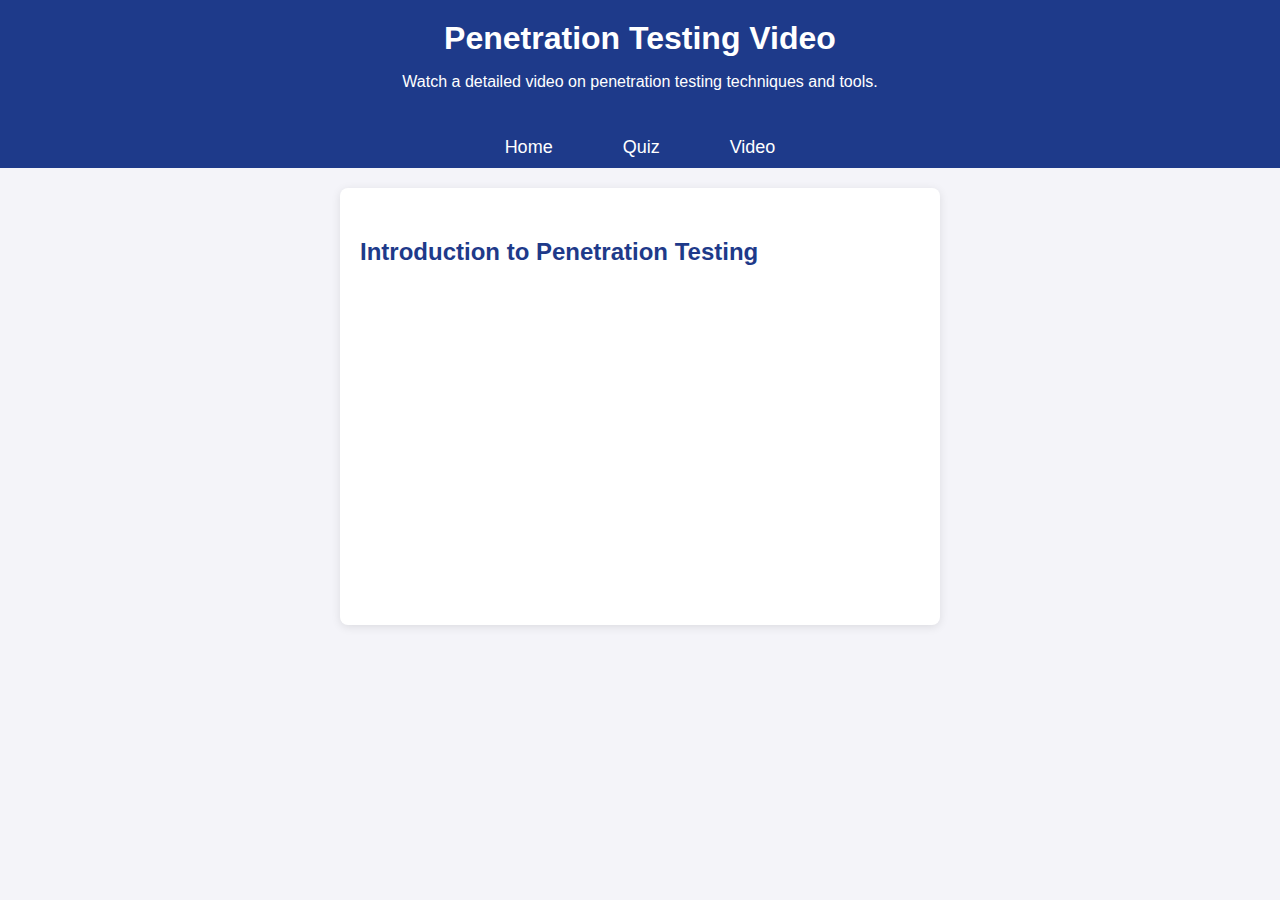
<file: Pentest/video.html>
<!DOCTYPE html>
<html lang="en">
<head>
    <meta charset="UTF-8">
    <meta name="viewport" content="width=device-width, initial-scale=1.0">
    <meta http-equiv="X-UA-Compatible" content="ie=edge">
    <title>Penetration Testing Video</title>
    <link rel="stylesheet" href="style.css">
</head>
<body>

    <header>
        <h1>Penetration Testing Video</h1>
        <p>Watch a detailed video on penetration testing techniques and tools.</p>
    </header>

    <nav>
        <ul>
            <li><a href="index.html">Home</a></li>
            <li><a href="quiz.html">Quiz</a></li>
            <li><a href="video.html">Video</a></li>
        </ul>
    </nav>

    <section class="content">
        <article>
            <h2>Introduction to Penetration Testing</h2>
            <iframe width="560" height="315" src="https://www.youtube.com/embed/B7tTQ272OHE?si=43Y83ab6af116hCd" title="YouTube video player" frameborder="0" allow="accelerometer; autoplay; clipboard-write; encrypted-media; gyroscope; picture-in-picture; web-share" referrerpolicy="strict-origin-when-cross-origin" allowfullscreen></iframe>
        </article>
    </section>

</body>
</html>
</file>
<file: style.css>
.wrapper {
    display: grid;
    grid-template-columns: minmax(0px, 1fr) repeat(6, minmax(0, 175px)) minmax(0px, 1fr);
    grid-template-rows:auto;
    width: 100%;
}

header {
    grid-column: 1 / -1;
    grid-row: 1 / 2;
    background-color: #055da8;
    color:#FFFFFF;
    font-family: 'Trebuchet MS', 'Lucida Sans Unicode', 'Lucida Grande', 'Lucida Sans', Arial, sans-serif, sans-serif;
    text-align:center;
    justify-content: center;
    padding: 40px;
}
header > img{
    width: 15%;
    max-width: 150px;
    height: auto;
    float:left;
}
#projects{
    background-color: #055da8;
    color: white;
    padding:1rem;
}
.project{
    border: 1px solid #ddd;
    padding: 1rem;
    margin-bottom: 1rem;
    margin-left: 5rem;
}

nav {
    grid-column: 1/-1;
    grid-row: 2 / 3;
    background-color: #055da8;
    padding: 20px;
    border-top: 8px solid #FFCD34;
    margin-bottom: 15px;
}
nav a { 
    text-decoration: none; 
    color: #FFFFFF;
    padding: 1rem 0rem;
    display:block;
    text-align: center;
    font-weight: bold;
}

nav a:hover {
    background-color: #FFCD34;
    color:#19467F;
    border-radius: 8px;
    gap:5px;
}
nav ul { 
    margin: 0px;
    padding: 0px;
    display: flex;
    flex-flow: row nowrap;
    list-style-type: none;
}

nav ul li {
    width: 100%;
}
main {
    grid-column: 2 / span 6;
    grid-row:auto;
    background-color: #FFFFFF;
    color: #19467F;
}
table {
    margin: 0 auto;
    border: 1px solid #19467F;
    width: 100%;
    border-collapse: collapse; 
 }
 
 td,th {
     padding: 5px;
     border: 3px solid #19467F;
     text-align: center;
 }
 th {
     font-weight:900;
 }

h2 > img{
    width:auto;
}
.flex-item > h3{
    text-align: center;
    color:#FFFFFF;
}

p{
    text-align: left;
}
.text>a{
    color:#f4f4f4;
}

footer {
    grid-column: 1 / -1;
    grid-row: 9 / 10;
    background-color: #FFCD34;
    color:#055DA8;
    text-align: center;
    padding: 10px;
    margin: 10px;
}
body {
    margin:0;
    font-family: Arial, sans-serif;
    padding: 20px;
    background-image: url("images/circuitbackground.png");
    background-repeat: repeat;
    background-color: rgba(255, 255, 255, 0.5); 
    background-blend-mode: lighten; 
        
}
.flex-container {
    display: flex;
    justify-content:center; 
    flex-direction: column;
    gap: 10px; 
    grid-row: 4 / 9;
}

.flex-item {
    display: flex;
    align-items: center;
    background-color: #055DA8;
    border: 1px solid #055DA8;
    padding: 20px;
    box-shadow: 0 2px 5px rgba(0, 0, 0, 0.1);
    border-radius: 8px;
    gap: 20px;
}
.flex-item:nth-child(odd){
    flex-direction: row;
}
.flex-item:nth-child(even){
    flex-direction: row-reverse;
}
.flex-item img{
    max-width: 100%;
    height:auto;
    border-radius: 4px;
    flex-shrink:0;
}
.text {
    flex-grow: 1;
    padding: 20px;
    color:#f4f4f4;
}

.info{
    flex-grow:1;
    padding: 20px;
    color:#19467F;
}
@media (max-width: 992px) and (min-width: 769px) {
    .wrapper {
        grid-template-columns: minmax(0, 1fr) 768px minmax(0, 1fr);
    }
    header, nav, main, footer {
        grid-column: 2 / 3;
    }
    nav ul {
        flex-direction: row;
    }
    main {
        width: 768px;
        margin: 0 auto;
    }
    #projects {
        margin: 0 auto;
        padding: 1rem;
    }
    .project {
        margin: 1rem auto;
        padding: 1rem;
        width: 90%;
    }
    .introduction{
        align-items:center
    }
    header > img{
        width: 20%;
        max-width: 100px;
        float: none;
        display:block;
        margin: 0 auto;
    }
    div.scroll-container img {
        width: 120px; 
    }
}
@media (max-width: 768px) {
    .wrapper {
        grid-template-columns: 1fr; 
    }
    header, nav, main, footer {
        grid-column: 1 / -1; 
    }
    main {
        width: 100%;
    }
    nav ul {
        flex-direction: column; 
    }
   .flex-container{
        flex-direction: column;
        align-items: flex-start;
        gap: 10px;
        height: auto;
   }
   .flex-item{
        flex-direction: column;
        align-items: flex-start;
        margin-bottom: 10px;
   }
   .flex-item:nth-child(odd), .flex-item:nth-child(even){
    flex-direction:column;
   }
    .flex-item img {
        order: -1;
        align-self: center;
        flex-shrink: 0; 
    }
    .text {
        width: 100%;
    }
    #projects {
        margin: 0;
        padding: 1rem;
    }
    .project {
        margin: 1rem 0;
        padding: 1rem;
        width: 100%;
    }
    .project iframe {
        max-width: 100%; 
    }
    .introduction{
        align-items:center
    }
    header > img{
        width: 30%;
        max-width: 80px;
        float: none;
        margin: 0 auto;
    }
    div.scroll-container img {
        width: 150px; 
    }
}
.introduction {
    display: flex;
    flex-direction: column;
    align-items: center;
    justify-content: center;
    background-color: #FFFFFF;
    color: #19467F; 
    padding: 20px;
    border: 1px solid #ddd; 
    border-radius: 8px; 
    box-shadow: 0 2px 5px rgba(0, 0, 0, 0.1); 
    margin: 20px 0;
    text-align: center;
}
.introduction h2 {
    margin-bottom: 10px;
    font-size: 1.5em; 
}
.introduction p {
    max-width: 800px; 
    line-height: 1.6; 
}
#projects {
    margin: 0;
    padding: 1rem;
}
.project {
    margin: 1rem 0;
    padding: 1rem;
    width: 100%;
}
.project iframe {
    width: 100%;
    max-width: 700px;
    height: auto;
    aspect-ratio: 7 / 5;
    border: 0;
}
#center-text{
    text-align:center;
}

div.scroll-container {
    background-color: #fff;
    overflow-x: auto; 
    white-space: nowrap; 
    padding: 10px;
    text-align: center;
}

div.scroll-container img {
    padding: 10px;
    width: 200px; 
    height: auto; 
    display: inline-block; 
    border-radius: 8px; 
    box-shadow: 0 2px 5px rgba(0, 0, 0, 0.1);
    transition: transform 0.3s ease; 
}

div.scroll-container img:hover {
    transform: scale(1.1); 
}
</file>
<file: Pentest/style.css>
body {
    font-family: Arial, sans-serif;
    background-color: #f4f4f9;
    margin: 0;
    padding: 0;
    color: #333;
    display: flex;
    flex-direction: column;
    min-height: 100vh;
}

header {
    background-color: #1e3a8a;
    color: white;
    padding: 20px;
    text-align: center;
}

h1 {
    margin: 0;
}

nav {
    background-color: #1e3a8a;
    padding: 10px 0;
    text-align: center;
}

nav ul {
    list-style-type: none;
    padding: 0;
    margin: 0;
    display: flex;
    justify-content: center;
}

nav ul li {
    margin-right: 30px;
}

nav ul li:last-child {
    margin-right: 0;
}

nav a {
    text-decoration: none;
    color: white;
    font-size: 18px;
    padding: 10px 20px;
    transition: background-color 0.3s ease;
}

nav a:hover {
    background-color: #3745b4;
    border-radius: 5px;
}

.content {
    padding: 20px;
    max-width: 800px;
    margin: auto;
    flex-grow: 1;
}

article {
    background-color: white;
    padding: 20px;
    margin-bottom: 20px;
    box-shadow: 0 2px 10px rgba(0, 0, 0, 0.1);
    border-radius: 8px;
}

h2 {
    color: #1e3a8a;
    margin-top: 30px;
}

ul {
    list-style-type: none;
    padding-left: 0;
}

.question label {
    display: block;
    margin-bottom: 10px;
}

.question ul li {
    margin-bottom: 10px;
}

button {
    background-color: #1e3a8a;
    color: white;
    padding: 10px 20px;
    border: none;
    border-radius: 5px;
    cursor: pointer;
    font-size: 16px;
}

button:hover {
    background-color: #3745b4;
}

#quiz-result {
    margin-top: 20px;
    font-size: 18px;
    font-weight: bold;
}

footer {
    background-color: #1e3a8a;
    color: white;
    text-align: center;
    padding: 15px;
    margin-top: auto;
}

@media (max-width: 768px) {
    .content {
        padding: 10px;
    }

    h2 {
        font-size: 20px;
    }

    button {
        width: 100%;
    }

    nav ul {
        flex-direction: column;
    }

    nav ul li {
        margin-bottom: 10px;
    }

    nav ul li:last-child {
        margin-bottom: 0;
    }
}
</file>
<file: HalloweenProjects/style.css>
/* Reset some basic styles */
* {
    margin: 0;
    padding: 0;
    box-sizing: border-box;
    scroll-behavior: smooth;
}

body {
    font-family: Arial, sans-serif;
    line-height: 1.6;
    background-color: #f4f4f9;
    color: #333333;
}

/* Header styles */
header {
    background-color: #47033e;
    color: #ffffff;
    padding: 1rem;
    text-align: center;
}

header h1 {
    margin-bottom: 0.5rem;
}

/* Navigation styles */
nav button {
    background-color: #d26a08;
    color: white;
    border: none;
    padding: 0.5rem 1rem;
    margin: 0 0.5rem;
    cursor: pointer;
    transition: background-color 0.3s;
}

nav button:hover {
    background-color: #086c06;
}

/* Main content styles */
main {
    padding: 2rem;
    max-width: 800px;
    margin: auto;
}

h2 {
    text-align: center;
    margin-bottom: 1rem;
}


section {
    margin-bottom: 2rem;
}

ul {
    list-style-type: disc;
    padding-left: 1.5rem;
}

/* Project Gallery styles */
#python-projects .project, #other-projects .project {
    border: 1px solid #ddd;
    padding: 1rem;
    margin-bottom: 1rem;
}

/* Footer styles */
footer {
    background-color: #333333;
    color: #ffffff;
    text-align: center;
    padding: 1rem;
    margin-top: 2rem;
}
</file>
